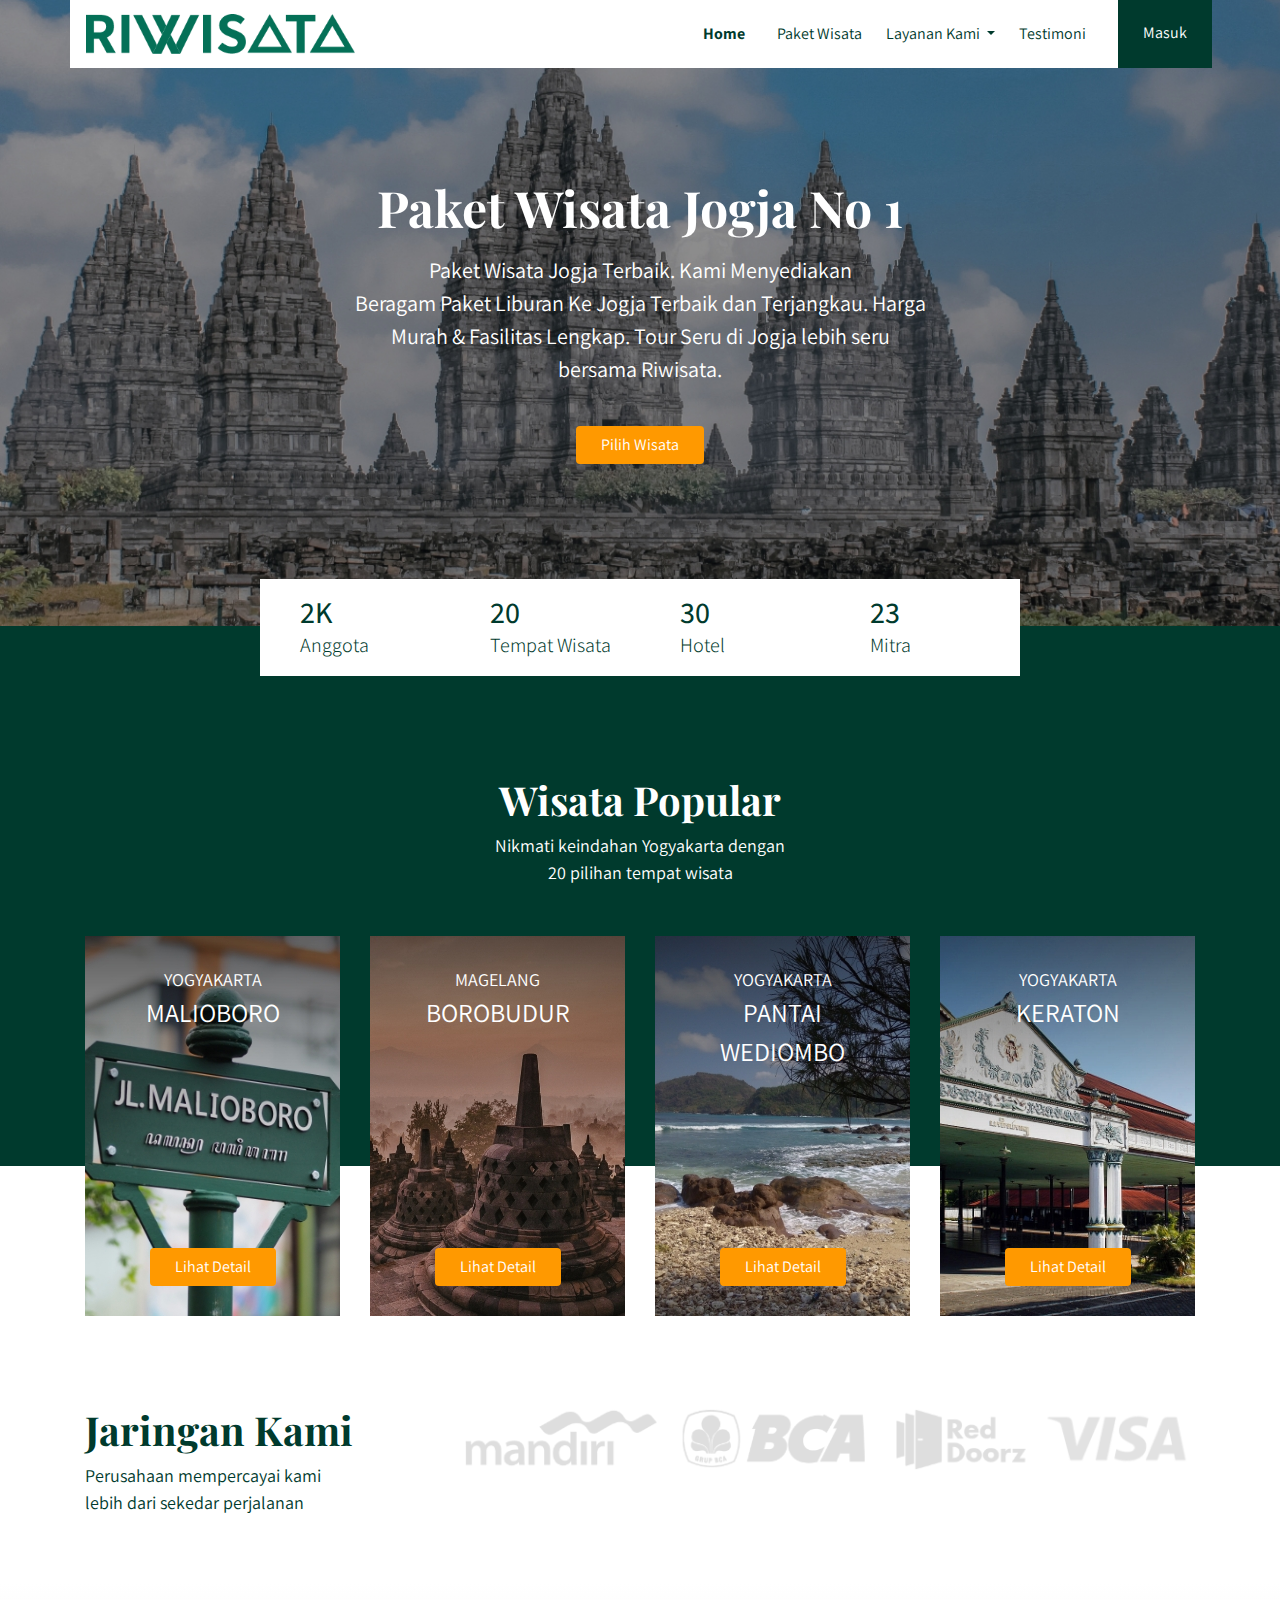
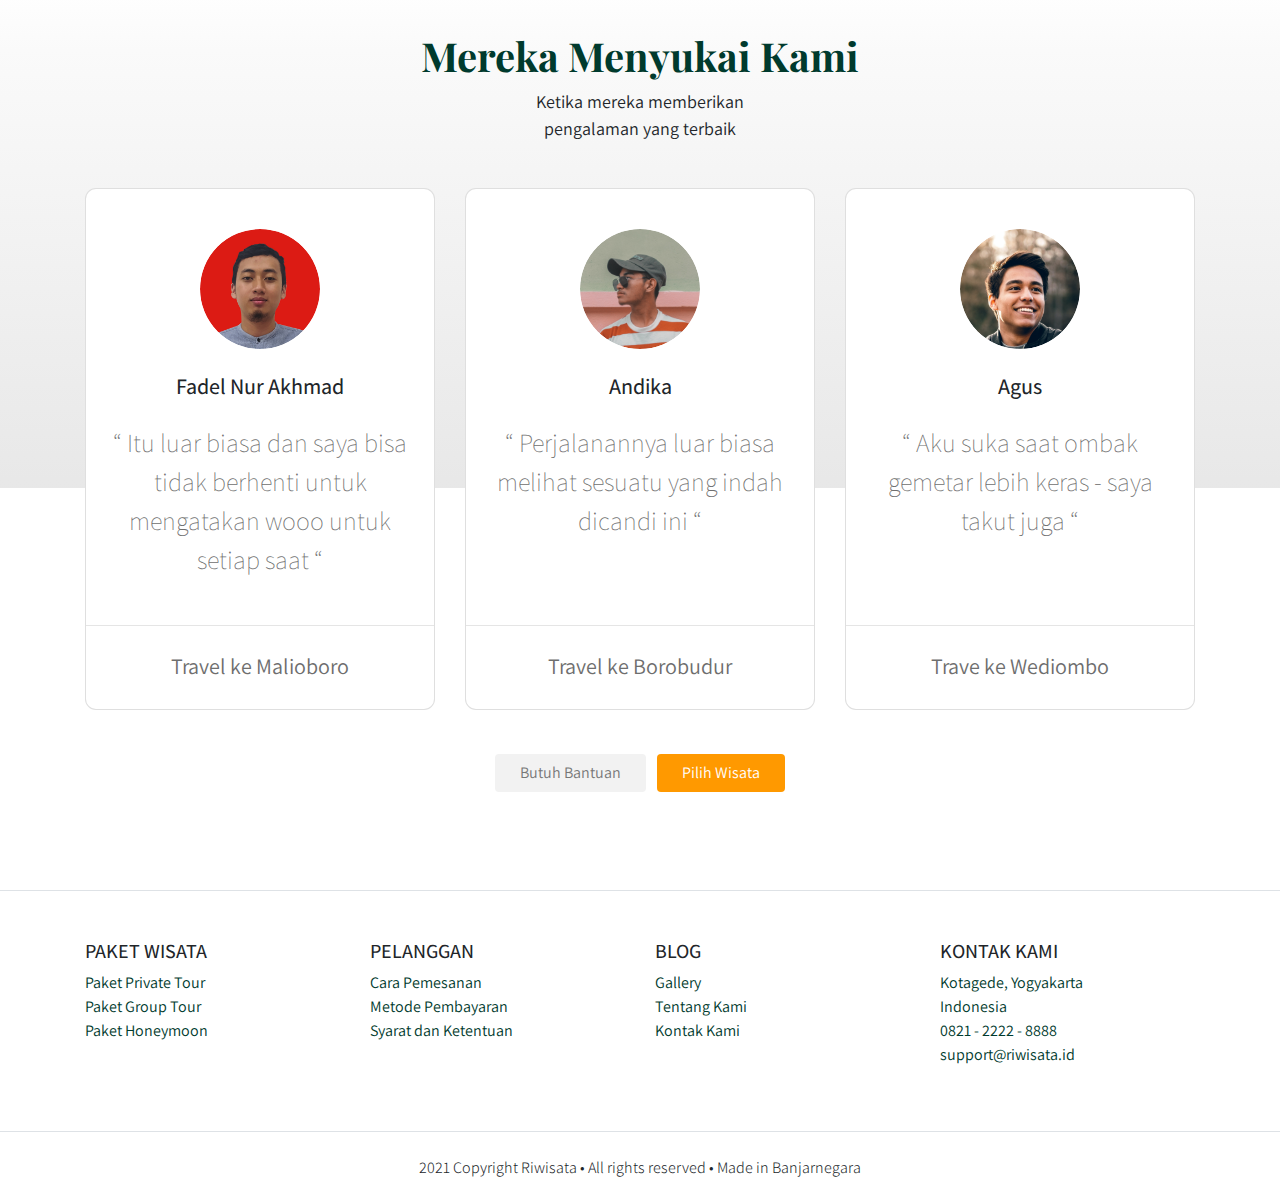
<file: index.html>
<!DOCTYPE html>
<html lang="en">
  <head>
    <meta charset="UTF-8" />
    <meta http-equiv="X-UA-Compatible" content="IE=edge" />
    <meta name="viewport" content="width=device-width, initial-scale=1.0" />
    <title>Document</title>
    <link
      rel="stylesheet"
      href="frontend/libraries/bootstrap/css/bootstrap.css"
    />
    <link rel="preconnect" href="https://fonts.googleapis.com" />
    <link rel="preconnect" href="https://fonts.gstatic.com" crossorigin />
    <link
      href="https://fonts.googleapis.com/css2?family=Assistant:wght@200;300;400;500;600;700;
    800&family=Playfair+Display:ital,wght@0,400;0,500;0,600;0,700;0,800;0,900;1,400;1,500;1,600;1,
    700;1,800;1,900&display=swap"
      rel="stylesheet"
    />
    <link rel="stylesheet" href="frontend/styles/main.css" />
  </head>
  <body>
    <!-- Navbar -->
    <div class="container">
      <nav class="row navbar navbar-expand-lg navbar-light bg-white">
        <a href="index.html" class="navbar-brand">
          <img src="frontend/images/logo.png" alt="Logo NOMADS" />
        </a>
        <button
          class="navbar-toggler navbar-toggler-right"
          type="button"
          data-toggle="collapse"
          data-target="#navb"
        >
          <!-- //buat garis humberger -->
          <span class="navbar-toggler-icon"></span>
        </button>
        <!-- collapse untuk responsive mobile -->
        <div class="collapse navbar-collapse" id="navb">
          <ul class="navbar-nav ml-auto mr-3">
            <!-- navbar-nav ml-auto agar nargin kiri auto full agar list ke kanan -->
            <li class="nav-item mx-md-2">
              <!-- mx untuk koordinat kiri kanan atau horizontal tengah-->
              <a href="#" class="nav-link active">Home</a>
            </li>
            <li class="nav-item mx-md-2">
              <a href="#popular" class="nav-link">Paket Wisata</a>
            </li>
            <li class="nav-item dropdown">
              <a
                href="#"
                class="nav-link dropdown-toggle"
                id="navbardrop"
                data-toggle="dropdown"
              >
                Layanan Kami
              </a>
              <div class="dropdown-menu">
                <a href="#" class="dropdown-item">Link</a>
                <a href="#" class="dropdown-item">Link</a>
                <a href="#" class="dropdown-item">Link</a>
              </div>
            </li>
            <li class="nav-item mx-md-2">
              <a href="#testimonialsHeading" class="nav-link">Testimoni</a>
            </li>
          </ul>

          <!-- Mobile Button -->
          <form class="form-inline d-sm-block d-md-none">
            <button class="btn btn-login my-2 my-sm-0 px-4">
              <!-- px itu padding kiri kanan atau horizontal dan my itu margin atas bawah atau vertical -->
              <!-- sm untuk layar kecil atau hp, d itu display-->
              Masuk
            </button>
          </form>
          <!-- Dekstop Button -->
          <form
            class="form-inline my-2 my-lg-0 d-none d-md-block"
            action="login.html"
          >
            <button
              class="btn btn-login btn-navbar-right my-2 my-sm-0 px-4"
              type="submit"
            >
              <!-- px itu padding kiri kanan atau horizontal dan my itu margin atas bawah atau vertical -->
              Masuk
            </button>
          </form>
        </div>
      </nav>
    </div>

    <!-- Header -->
    <header class="text-center">
      <h1>Paket Wisata Jogja No 1</h1>
      <p class="mt-3">
        Paket Wisata Jogja Terbaik. Kami Menyediakan
        <br />
        Beragam Paket Liburan Ke Jogja Terbaik dan Terjangkau. Harga
        <br />
        Murah & Fasilitas Lengkap. Tour Seru di Jogja lebih seru
        <br />
        bersama Riwisata.
      </p>
      <a href="#popular" class="btn btn-pilih-wisata px-4 mt-4">
        Pilih Wisata
      </a>
    </header>

    <!-- Konten Utama -->
    <main>
      <div class="container">
        <section class="section-stats row justify-content-center" id="stats">
          <div class="col-3 col-md-2 stats-detail">
            <!-- col-3 untuk mobile, col-md-2 untuk dekstop -->
            <h2>2K</h2>
            <p>Anggota</p>
          </div>
          <div class="col-3 col-md-2 stats-detail">
            <h2>20</h2>
            <p>Tempat Wisata</p>
          </div>
          <div class="col-3 col-md-2 stats-detail">
            <h2>30</h2>
            <p>Hotel</p>
          </div>
          <div class="col-3 col-md-2 stats-detail">
            <h2>23</h2>
            <p>Mitra</p>
          </div>
        </section>
      </div>

      <section class="section-popular" id="popular">
        <div class="container">
          <div class="row">
            <div class="col text-center section-popular-heading">
              <h2>Wisata Popular</h2>
              <p>
                Nikmati keindahan Yogyakarta dengan

                <br />
                20 pilihan tempat wisata
              </p>
            </div>
          </div>
        </div>
      </section>

      <section class="section-popular-content" id="popularContent">
        <div class="container">
          <div class="section-popular-travel row justify-content-center">
            <div class="col-sm-6 col-md-4 col-lg-3">
              <!-- colom untuk mobile, tablet dan dekstop -->
              <div
                class="card-travel text-center d-flex flex-column"
                style="background-image: url('frontend/images/popular-1.jpg')"
              >
                <div class="travel-country">YOGYAKARTA</div>
                <div class="travel-location">MALIOBORO</div>
                <div class="travel-button mt-auto">
                  <!-- mt-auto agar flex auto penuh -->
                  <a href="details.html" class="btn btn-travel-details px-4">
                    Lihat Detail
                  </a>
                </div>
              </div>
            </div>
            <div class="col-sm-6 col-md-4 col-lg-3">
              <div
                class="card-travel text-center d-flex flex-column"
                style="background-image: url('frontend/images/popular-2.jpg')"
              >
                <div class="travel-country">MAGELANG</div>
                <div class="travel-location">BOROBUDUR</div>
                <div class="travel-button mt-auto">
                  <!-- mt-auto agar flex auto penuh -->
                  <a href="details.html" class="btn btn-travel-details px-4">
                    Lihat Detail
                  </a>
                </div>
              </div>
            </div>
            <div class="col-sm-6 col-md-4 col-lg-3">
              <div
                class="card-travel text-center d-flex flex-column"
                style="background-image: url('frontend/images/popular-3.jpg')"
              >
                <div class="travel-country">YOGYAKARTA</div>
                <div class="travel-location">PANTAI WEDIOMBO</div>
                <div class="travel-button mt-auto">
                  <!-- mt-auto agar flex auto penuh -->
                  <a href="details.html" class="btn btn-travel-details px-4">
                    Lihat Detail
                  </a>
                </div>
              </div>
            </div>
            <div class="col-sm-6 col-md-4 col-lg-3">
              <div
                class="card-travel text-center d-flex flex-column"
                style="background-image: url('frontend/images/popular-4.jpg')"
              >
                <div class="travel-country">YOGYAKARTA</div>
                <div class="travel-location">KERATON</div>
                <div class="travel-button mt-auto">
                  <!-- mt-auto agar flex auto penuh -->
                  <a href="details.html" class="btn btn-travel-details px-4">
                    Lihat Detail
                  </a>
                </div>
              </div>
            </div>
          </div>
        </div>
      </section>

      <section class="section-networks" id="networks">
        <div class="container">
          <div class="row">
            <div class="col-md-4">
              <h2>Jaringan Kami</h2>
              <p>
                Perusahaan mempercayai kami
                <br />
                lebih dari sekedar perjalanan
              </p>
            </div>
            <div class="col-md-8 text-center">
              <img
                src="frontend/images/partner.png"
                alt="Logo Partner"
                class="img-partner"
              />
            </div>
          </div>
        </div>
      </section>

      <section class="section-testimonials-heading" id="testimonialsHeading">
        <div class="container">
          <div class="row">
            <div class="col text-center">
              <h2>Mereka Menyukai Kami</h2>
              <p>
                Ketika mereka memberikan
                <br />
                pengalaman yang terbaik
              </p>
            </div>
          </div>
        </div>
      </section>

      <section class="section-testimonials-content" id="testimonialContent">
        <div class="container">
          <div class="section-popular-travel row justify-content-center">
            <div class="col-sm-6 col-md-6 col-lg-4">
              <div class="card card-testimonial text-center">
                <div class="testimonial-content">
                  <img
                    src="frontend/images/avatar-1.png"
                    alt="User"
                    class="mb-4 rounded-circle"
                  />
                  <!-- rounded-circle untuk membuat gambar jadi lingkaran -->
                  <h3 class="mb-4">Fadel Nur Akhmad</h3>
                  <p class="testimonials">
                    “ Itu luar biasa dan saya bisa tidak berhenti untuk
                    mengatakan wooo untuk setiap saat “
                  </p>
                </div>
                <hr />
                <p class="trip-to mt-2">Travel ke Malioboro</p>
              </div>
            </div>
            <div class="col-sm-6 col-md-6 col-lg-4">
              <div class="card card-testimonial text-center">
                <div class="testimonial-content">
                  <img
                    src="frontend/images/avatar-2.png"
                    alt="User"
                    class="mb-4 rounded-circle"
                  />
                  <!-- rounded-circle untuk membuat gambar jadi lingkaran -->
                  <h3 class="mb-4">Andika</h3>
                  <p class="testimonials">
                    “ Perjalanannya luar biasa melihat sesuatu yang indah
                    dicandi ini “
                  </p>
                </div>
                <hr />
                <p class="trip-to mt-2">Travel ke Borobudur</p>
              </div>
            </div>
            <div class="col-sm-6 col-md-6 col-lg-4">
              <div class="card card-testimonial text-center">
                <div class="testimonial-content">
                  <img
                    src="frontend/images/avatar-3.png"
                    alt="User"
                    class="mb-4 rounded-circle"
                  />
                  <!-- rounded-circle untuk membuat gambar jadi lingkaran -->
                  <h3 class="mb-4">Agus</h3>
                  <p class="testimonials">
                    “ Aku suka saat ombak gemetar lebih keras - saya takut juga
                    “
                  </p>
                </div>
                <hr />
                <p class="trip-to mt-2">Trave ke Wediombo</p>
              </div>
            </div>
          </div>
        </div>

        <div class="row">
          <div class="col-12 text-center">
            <a href="#" class="btn btn-butuh-bantuan px-4 mt-4 mx-1">
              Butuh Bantuan
            </a>
            <a href="#popular" class="btn btn-pilih-wisata px-4 mt-4 mx-1">
              Pilih Wisata
            </a>
          </div>
        </div>
      </section>
    </main>

    <footer class="section-footer mt-5 mb-4 border-top">
      <div class="container pt-5 pb-5">
        <div class="row justify-content-center">
          <div class="col-12">
            <div class="row">
              <!-- col-12 col-lg-3 -> 12/3 = 4, nanti footer hanya isi 4 -->
              <div class="col-12 col-lg-3">
                <!-- colom di dekstop yg dibagi 4 -->
                <h5>PAKET WISATA</h5>
                <ul class="list-unstyled">
                  <!-- list-unstyled agar tidak ada bulet -->
                  <li><a href="#">Paket Private Tour</a></li>
                  <li><a href="#">Paket Group Tour</a></li>
                  <li><a href="#">Paket Honeymoon</a></li>
                </ul>
              </div>
              <div class="col-12 col-lg-3">
                <!-- colom di dekstop yg dibagi 4 -->
                <h5>PELANGGAN</h5>
                <ul class="list-unstyled">
                  <!-- list-unstyled agar tidak ada bulet -->
                  <li><a href="#">Cara Pemesanan</a></li>
                  <li><a href="#">Metode Pembayaran</a></li>
                  <li><a href="#">Syarat dan Ketentuan</a></li>
                </ul>
              </div>
              <div class="col-12 col-lg-3">
                <!-- colom di dekstop yg dibagi 4 -->
                <h5>BLOG</h5>
                <ul class="list-unstyled">
                  <!-- list-unstyled agar tidak ada bulet -->
                  <li><a href="#">Gallery</a></li>
                  <li><a href="#">Tentang Kami</a></li>
                  <li><a href="#">Kontak Kami</a></li>
                </ul>
              </div>
              <div class="col-12 col-lg-3">
                <!-- colom di dekstop yg dibagi 4 -->
                <h5>KONTAK KAMI</h5>
                <ul class="list-unstyled">
                  <!-- list-unstyled agar tidak ada bulet -->
                  <li><a href="#">Kotagede, Yogyakarta</a></li>
                  <li><a href="#">Indonesia</a></li>
                  <li><a href="#">0821 - 2222 - 8888</a></li>
                  <li><a href="#">support@riwisata.id</a></li>
                </ul>
              </div>
            </div>
          </div>
        </div>
      </div>
      <div class="container-fluid">
        <!-- container-fluid untuk jarak kanan kiri full -->
        <div
          class="row border-top justify-content-center align-items-center pt-4"
        >
          <div class="col-auto text-gray-500 font-weight-light">
            2021 Copyright Riwisata • All rights reserved • Made in Banjarnegara
          </div>
        </div>
      </div>
    </footer>

    <script src="frontend/libraries/jquery/jquery-3.6.0.min.js"></script>
    <script src="frontend/libraries/bootstrap/js/bootstrap.js"></script>
    <script src="frontend/libraries/retina/retina.min.js"></script>
  </body>
</html>
</file>
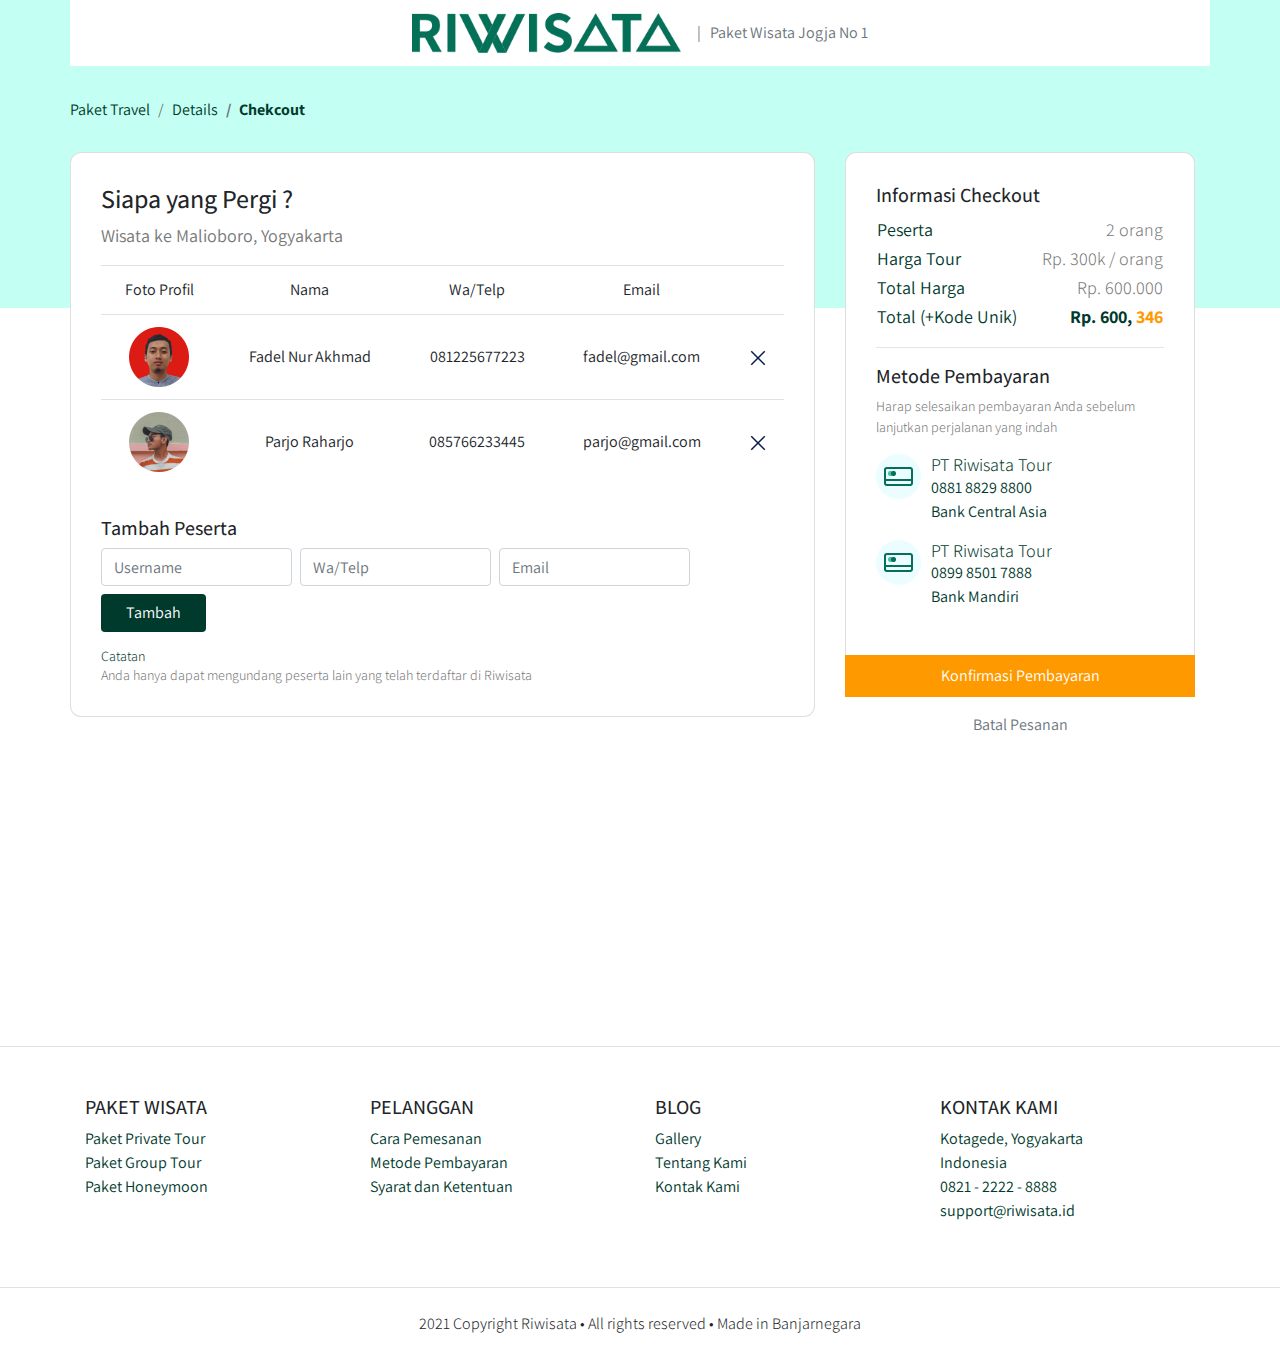
<file: checkout.html>
<!DOCTYPE html>
<html lang="en">
  <head>
    <meta charset="UTF-8" />
    <meta http-equiv="X-UA-Compatible" content="IE=edge" />
    <meta name="viewport" content="width=device-width, initial-scale=1.0" />
    <title>Document</title>
    <link
      rel="stylesheet"
      href="frontend/libraries/bootstrap/css/bootstrap.css"
    />
    <link rel="stylesheet" href="frontend/libraries/xzoom/xzoom.css" />
    <link rel="stylesheet" href="frontend/libraries/gijgo/css/gijgo.min.css" />
    <link rel="preconnect" href="https://fonts.googleapis.com" />
    <link rel="preconnect" href="https://fonts.gstatic.com" crossorigin />
    <link
      href="https://fonts.googleapis.com/css2?family=Assistant:wght@200;300;400;500;600;700;
    800&family=Playfair+Display:ital,wght@0,400;0,500;0,600;0,700;0,800;0,900;1,400;1,500;1,600;1,
    700;1,800;1,900&display=swap"
      rel="stylesheet"
    />
    <link rel="stylesheet" href="frontend/styles/main.css" />
  </head>
  <body>
    <!-- Navbar -->
    <div class="container">
      <nav class="row navbar navbar-expand-lg navbar-light bg-white">
        <div class="navbar-nav ml-auto mr-auto mr-sm-auto mr-lg-0 mr-md-auto">
          <!-- ml-auto dan mr-auto, nanti di navbar akan kosong kanan kirinya -->
          <a class="navbar-brand" href="index.html">
            <img src="frontend/images/logo.png" alt="" />
          </a>
        </div>
        <ul class="navbar-nav mr-auto d-none d-lg-block">
          <!-- d-none di mobile hanya logo, hanya muncul didekstop-->
          <li>
            <span class="text-muted">
              <!-- text-muted dr bstrap untuk warna abu -->
              | &nbsp; Paket Wisata Jogja No 1
            </span>
          </li>
        </ul>
      </nav>
    </div>

    <main>
      <section class="section-details-header"></section>
      <section class="section-details-content">
        <div class="container">
          <div class="row">
            <div class="col p-0">
              <!-- p-o agar colom tidak ada pading -->
              <nav>
                <ol class="breadcrumb">
                  <!-- breadcrum untuk slide dari btrap -->
                  <li class="breadcrumb-item">Paket Travel</li>
                  <li class="breadcrumb-item">Details</li>
                  <li class="breadcrumb-item active">Chekcout</li>
                </ol>
              </nav>
            </div>
          </div>
          <div class="row">
            <div class="col-lg-8 pl-lg-0">
              <div class="card card-details">
                <h1>Siapa yang Pergi ?</h1>
                <p>Wisata ke Malioboro, Yogyakarta</p>
                <div class="attendee">
                  <table class="table table-responsive-sm text-center">
                    <!-- tabel responsive di mobile -->
                    <thead>
                      <tr>
                        <td>Foto Profil</td>
                        <td>Nama</td>
                        <td>Wa/Telp</td>
                        <td>Email</td>
                        <td></td>
                      </tr>
                    </thead>
                    <tbody>
                      <tr>
                        <td>
                          <img
                            src="frontend/images/avatar-1.png"
                            alt="Foto User"
                            height="60"
                          />
                        </td>
                        <td class="align-middle">Fadel Nur Akhmad</td>
                        <!-- align-middle untuk text ditengah atas bawah -->
                        <td class="align-middle">081225677223</td>
                        <td class="align-middle">fadel@gmail.com</td>
                        <td class="align-middle">
                          <a href="#">
                            <img src="frontend/images/ic_remove.png" alt="" />
                          </a>
                        </td>
                      </tr>
                      <tr>
                        <td>
                          <img
                            src="frontend/images/avatar-2.png"
                            alt="Foto User"
                            height="60"
                          />
                        </td>
                        <td class="align-middle">Parjo Raharjo</td>
                        <!-- align-middle untuk text ditengah atas bawah -->
                        <td class="align-middle">085766233445</td>
                        <td class="align-middle">parjo@gmail.com</td>
                        <td class="align-middle">
                          <a href="#">
                            <img src="frontend/images/ic_remove.png" alt="" />
                          </a>
                        </td>
                      </tr>
                    </tbody>
                  </table>
                </div>

                <div class="member mt-3">
                  <h2>Tambah Peserta</h2>
                  <form class="form-inline">
                    <!-- form-inline dan form-control dari bstrap -->
                    <label class="sr-only" for="inputUsername">Nama</label>
                    <!-- sr-only itu screen reader dr bstrap "Nama" tidak muncul di layar-->
                    <input
                      type="text"
                      name="inputUsername"
                      class="form-control mb-2 mr-sm-2"
                      id="inputUsername"
                      placeholder="Username"
                    />
                    <label class="sr-only" for="inputTelp">Wa/Telp</label>
                    <!-- sr-only itu screen reader dr bstrap "Wa/Telp" tidak muncul di layar-->
                    <input
                      type="text"
                      name="inputTelp"
                      class="form-control mb-2 mr-sm-2"
                      id="inputTelp"
                      placeholder="Wa/Telp"
                    />
                    <label class="sr-only" for="inputEmail">Email</label>
                    <input
                      type="email"
                      name="inputEmail"
                      class="form-control mb-2 mr-sm-2"
                      id="inputEmail"
                      placeholder="Email"
                    />
                    <button type="submit" class="btn btn-add-now mb-2 px-4">
                      Tambah
                    </button>
                  </form>
                  <h3 class="mt-2 mb-0">Catatan</h3>
                  <p class="disclaimer mb-0">
                    Anda hanya dapat mengundang peserta lain yang telah
                    terdaftar di Riwisata
                  </p>
                </div>
              </div>
            </div>

            <div class="col-lg-4">
              <div class="card card-details card-right">
                <h2>Informasi Checkout</h2>
                <table class="trip-informations">
                  <tr>
                    <th width="50%">Peserta</th>
                    <td width="50%" class="text-right">2 orang</td>
                    <!-- text-right agar tabel di kanan -->
                  </tr>
                  <tr>
                    <th width="50%">Harga Tour</th>
                    <td width="50%" class="text-right">Rp. 300k / orang</td>
                  </tr>
                  <tr>
                    <th width="50%">Total Harga</th>
                    <td width="50%" class="text-right">Rp. 600.000</td>
                  </tr>
                  <tr>
                    <th width="50%">Total (+Kode Unik)</th>
                    <td width="50%" class="text-right text-total">
                      <span class="text-green">Rp. 600,</span>
                      <span class="text-orange">346</span>
                    </td>
                  </tr>
                </table>

                <hr />
                <h2>Metode Pembayaran</h2>
                <p class="payment-instructions">
                  Harap selesaikan pembayaran Anda sebelum lanjutkan perjalanan
                  yang indah
                </p>
                <div class="bank">
                  <div class="bank-item pb-3">
                    <img
                      src="frontend/images/ic_bank.png"
                      alt=""
                      class="bank-image"
                    />
                    <div class="description">
                      <h3>PT Riwisata Tour</h3>
                      <p>
                        0881 8829 8800
                        <br />
                        Bank Central Asia
                      </p>
                    </div>
                    <div class="clearfix"></div>
                    <!-- clearfix agar tidak numpuk float disebelah kanan -->
                  </div>
                  <div class="bank-item pb-3">
                    <img
                      src="frontend/images/ic_bank.png"
                      alt=""
                      class="bank-image"
                    />
                    <div class="description">
                      <h3>PT Riwisata Tour</h3>
                      <p>
                        0899 8501 7888
                        <br />
                        Bank Mandiri
                      </p>
                    </div>
                    <div class="clearfix"></div>
                    <!-- clearfix agar tidak numpuk float disebelah kanan -->
                  </div>
                </div>
              </div>
              <div class="join-container">
                <a
                  href="success.html"
                  class="btn btn-block btn-join-now mt-3 py-2"
                >
                  Konfirmasi Pembayaran
                </a>
              </div>
              <div class="text-center mt-3">
                <a href="details.html" class="text-muted">Batal Pesanan</a>
              </div>
            </div>
          </div>
        </div>
      </section>
    </main>

    <footer class="section-footer mt-5 mb-4 border-top">
      <div class="container pt-5 pb-5">
        <div class="row justify-content-center">
          <div class="col-12">
            <div class="row">
              <div class="col-12 col-lg-3">
                <!-- colom di dekstop yg dibagi 4 -->
                <h5>PAKET WISATA</h5>
                <ul class="list-unstyled">
                  <!-- list-unstyled agar tidak ada bulet -->
                  <li><a href="#">Paket Private Tour</a></li>
                  <li><a href="#">Paket Group Tour</a></li>
                  <li><a href="#">Paket Honeymoon</a></li>
                </ul>
              </div>
              <div class="col-12 col-lg-3">
                <!-- colom di dekstop yg dibagi 4 -->
                <h5>PELANGGAN</h5>
                <ul class="list-unstyled">
                  <!-- list-unstyled agar tidak ada bulet -->
                  <li><a href="#">Cara Pemesanan</a></li>
                  <li><a href="#">Metode Pembayaran</a></li>
                  <li><a href="#">Syarat dan Ketentuan</a></li>
                </ul>
              </div>
              <div class="col-12 col-lg-3">
                <!-- colom di dekstop yg dibagi 4 -->
                <h5>BLOG</h5>
                <ul class="list-unstyled">
                  <!-- list-unstyled agar tidak ada bulet -->
                  <li><a href="#">Gallery</a></li>
                  <li><a href="#">Tentang Kami</a></li>
                  <li><a href="#">Kontak Kami</a></li>
                </ul>
              </div>
              <div class="col-12 col-lg-3">
                <!-- colom di dekstop yg dibagi 4 -->
                <h5>KONTAK KAMI</h5>
                <ul class="list-unstyled">
                  <!-- list-unstyled agar tidak ada bulet -->
                  <li><a href="#">Kotagede, Yogyakarta</a></li>
                  <li><a href="#">Indonesia</a></li>
                  <li><a href="#">0821 - 2222 - 8888</a></li>
                  <li><a href="#">support@riwisata.id</a></li>
                </ul>
              </div>
            </div>
          </div>
        </div>
      </div>
      <div class="container-fluid">
        <!-- container-fluid untuk jarak kanan kiri full -->
        <div
          class="row border-top justify-content-center align-items-center pt-4"
        >
          <div class="col-auto text-gray-500 font-weight-light">
            2021 Copyright Riwisata • All rights reserved • Made in Banjarnegara
          </div>
        </div>
      </div>
    </footer>

    <script src="frontend/libraries/jquery/jquery-3.6.0.min.js"></script>
    <script src="frontend/libraries/bootstrap/js/bootstrap.js"></script>
    <script src="frontend/libraries/retina/retina.min.js"></script>
    <script src="frontend/libraries/xzoom/xzoom.min.js"></script>
    <script src="frontend/libraries/gijgo/js/gijgo.min.js"></script>
    <script>
      $(document).ready(function () {
        $(".xzoom, .xzoom-gallery").xzoom({
          zoomWidth: 500,
          title: false,
          tint: "#333",
          Xoffset: 15,
        });

        $(".datepicker").datepicker({
          uiLibrary: "bootstrap4",
          icons: {
            rightIcon: '<img src="frontend/images/ic_doe.png" alt="" />',
          },
        });
      });
    </script>
  </body>
</html>
</file>
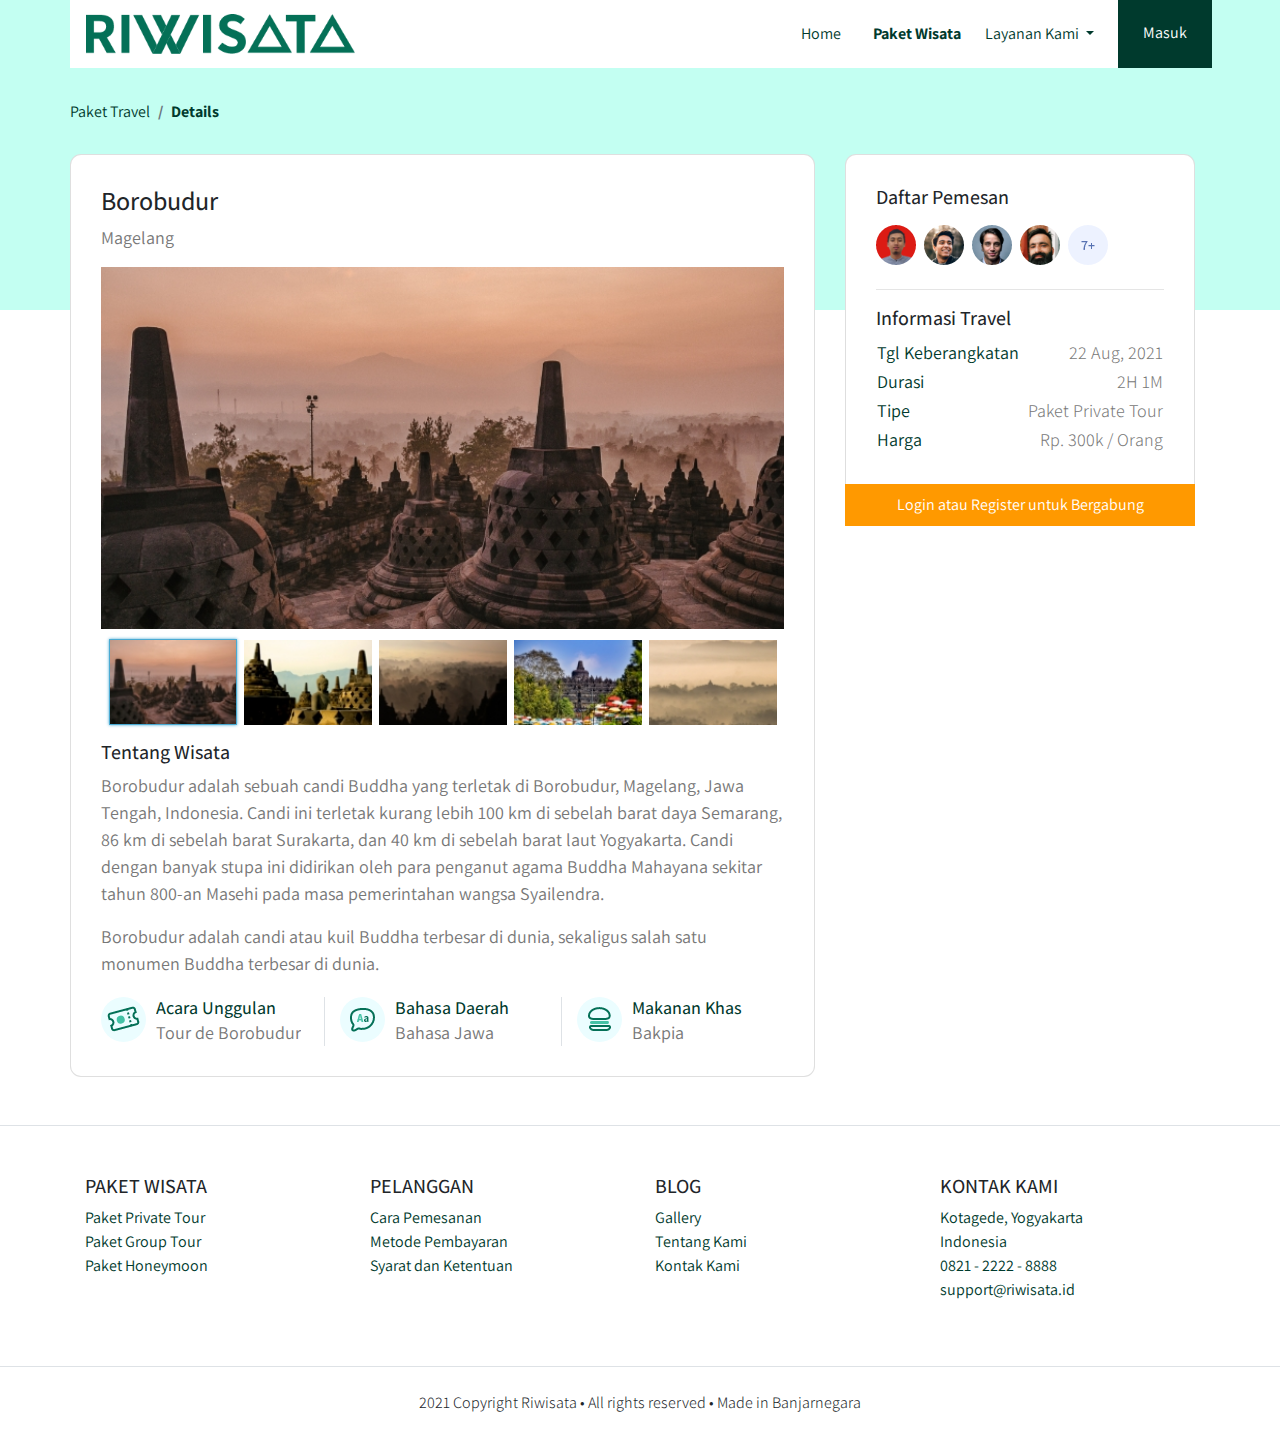
<file: details.html>
<!DOCTYPE html>
<html lang="en">
  <head>
    <meta charset="UTF-8" />
    <meta http-equiv="X-UA-Compatible" content="IE=edge" />
    <meta name="viewport" content="width=device-width, initial-scale=1.0" />
    <title>Document</title>
    <link
      rel="stylesheet"
      href="frontend/libraries/bootstrap/css/bootstrap.css"
    />
    <link rel="stylesheet" href="frontend/libraries/xzoom/xzoom.css" />
    <link rel="preconnect" href="https://fonts.googleapis.com" />
    <link rel="preconnect" href="https://fonts.gstatic.com" crossorigin />
    <link
      href="https://fonts.googleapis.com/css2?family=Assistant:wght@200;300;400;500;600;700;
    800&family=Playfair+Display:ital,wght@0,400;0,500;0,600;0,700;0,800;0,900;1,400;1,500;1,600;1,
    700;1,800;1,900&display=swap"
      rel="stylesheet"
    />
    <link rel="stylesheet" href="frontend/styles/main.css" />
  </head>
  <body>
    <!-- Navbar -->
    <div class="container">
      <nav class="row navbar navbar-expand-lg navbar-light bg-white">
        <a href="index.html" class="navbar-brand">
          <img src="frontend/images/logo.png" alt="Logo NOMADS" />
        </a>
        <button
          class="navbar-toggler navbar-toggler-right"
          type="button"
          data-toggle="collapse"
          data-target="#navb"
        >
          <!-- //buat garis humberger -->
          <span class="navbar-toggler-icon"></span>
        </button>
        <!-- collapse untuk responsive mobile -->
        <div class="collapse navbar-collapse" id="navb">
          <ul class="navbar-nav ml-auto mr-3">
            <!-- navbar-nav agar list ke kanan -->
            <li class="nav-item mx-md-2">
              <!-- mx untuk koordinat kiri kanan atau horizontal tengah-->
              <a href="index.html" class="nav-link">Home</a>
            </li>
            <li class="nav-item mx-md-2">
              <a href="#" class="nav-link active">Paket Wisata</a>
            </li>
            <li class="nav-item dropdown">
              <a
                href="#"
                class="nav-link dropdown-toggle"
                id="navbardrop"
                data-toggle="dropdown"
              >
                Layanan Kami
              </a>
              <div class="dropdown-menu">
                <a href="#" class="dropdown-item">Link</a>
                <a href="#" class="dropdown-item">Link</a>
                <a href="#" class="dropdown-item">Link</a>
              </div>
            </li>
          </ul>

          <!-- Mobile Button -->
          <form class="form-inline d-sm-block d-md-none">
            <button class="btn btn-login my-2 my-sm-0 px-4">
              <!-- px itu padding kiri kanan atau horizontal dan my itu margin atas bawah atau vertical -->
              <!-- sm untuk layar kecil atau hp, d itu display-->
              Masuk
            </button>
          </form>
          <!-- Dekstop Button -->
          <form
            class="form-inline my-2 my-lg-0 d-none d-md-block"
            action="login.html"
          >
            <button
              class="btn btn-login btn-navbar-right my-2 my-sm-0 px-4"
              type="submit"
            >
              <!-- px itu padding kiri kanan atau horizontal dan my itu margin atas bawah atau vertical -->
              Masuk
            </button>
          </form>
        </div>
      </nav>
    </div>

    <main>
      <section class="section-details-header"></section>
      <section class="section-details-content">
        <div class="container">
          <div class="row">
            <div class="col p-0">
              <!-- p-o agar colom tidak ada pading -->
              <nav>
                <ol class="breadcrumb">
                  <!-- breadcrum untuk slide dari btrap -->
                  <li class="breadcrumb-item">Paket Travel</li>
                  <li class="breadcrumb-item active">Details</li>
                </ol>
              </nav>
            </div>
          </div>
          <div class="row">
            <div class="col-lg-8 pl-lg-0">
              <div class="card card-details">
                <h1>Borobudur</h1>
                <p>Magelang</p>
                <div class="gallery">
                  <div class="xzoom-container">
                    <img
                      src="frontend/images/details-1.jpg"
                      class="xzoom"
                      id="xzoom-default"
                      xoriginal="frontend/images/details-1.jpg"
                    />
                    <!-- xoriginal itu dari xzoom untuk tanda gambar asli -->
                  </div>
                  <div class="xzoom-thumbs">
                    <a href="frontend/images/details-1.jpg">
                      <img
                        src="frontend/images/details-1s.jpg"
                        class="xzoom-galery xactive"
                        width="128"
                        xpreview="frontend/images/details-1.jpg"
                      />
                    </a>
                    <a href="frontend/images/details-2.jpg">
                      <img
                        src="frontend/images/details-2s.jpg"
                        class="xzoom-galery"
                        width="128"
                      />
                    </a>
                    <a href="frontend/images/details-3.jpg">
                      <img
                        src="frontend/images/details-3s.jpg"
                        class="xzoom-galery"
                        width="128"
                      />
                    </a>
                    <a href="frontend/images/details-4.jpg">
                      <img
                        src="frontend/images/details-4s.jpg"
                        class="xzoom-galery"
                        width="128"
                      />
                    </a>
                    <a href="frontend/images/details-5.jpg">
                      <img
                        src="frontend/images/details-5s.jpg"
                        class="xzoom-galery"
                        width="128"
                      />
                    </a>
                  </div>
                </div>
                <div>
                  <h2>Tentang Wisata</h2>
                  <p>
                    Borobudur adalah sebuah candi Buddha yang terletak di
                    Borobudur, Magelang, Jawa Tengah, Indonesia. Candi ini
                    terletak kurang lebih 100 km di sebelah barat daya Semarang,
                    86 km di sebelah barat Surakarta, dan 40 km di sebelah barat
                    laut Yogyakarta. Candi dengan banyak stupa ini didirikan
                    oleh para penganut agama Buddha Mahayana sekitar tahun
                    800-an Masehi pada masa pemerintahan wangsa Syailendra.
                  </p>
                  <p>
                    Borobudur adalah candi atau kuil Buddha terbesar di dunia,
                    sekaligus salah satu monumen Buddha terbesar di dunia.
                  </p>
                  <div class="features row">
                    <div class="col-md-4">
                      <img
                        src="frontend/images/ic_event.png"
                        alt=""
                        class="features-image"
                      />
                      <div class="description">
                        <h3>Acara Unggulan</h3>
                        <p>Tour de Borobudur</p>
                      </div>
                    </div>
                    <div class="col-md-4 border-left">
                      <img
                        src="frontend/images/ic_bahasa.png"
                        alt=""
                        class="features-image"
                      />
                      <div class="description">
                        <h3>Bahasa Daerah</h3>
                        <p>Bahasa Jawa</p>
                      </div>
                    </div>
                    <div class="col-md-4 border-left">
                      <!-- border-left garis dari btrap -->
                      <img
                        src="frontend/images/ic_foods.png"
                        alt=""
                        class="features-image"
                      />
                      <div class="description">
                        <h3>Makanan Khas</h3>
                        <p>Bakpia</p>
                      </div>
                    </div>
                  </div>
                </div>
              </div>
            </div>

            <div class="col-lg-4">
              <div class="card card-details card-right">
                <h2>Daftar Pemesan</h2>
                <div class="member my-2">
                  <img
                    src="frontend/images/members.png"
                    class="member-image mr-1"
                  />
                </div>
                <hr />
                <h2>Informasi Travel</h2>
                <table class="trip-informations">
                  <tr>
                    <th width="50%">Tgl Keberangkatan</th>
                    <td width="50%" class="text-right">
                      <!-- text-right agar tabel di kanan -->
                      22 Aug, 2021
                    </td>
                  </tr>
                  <tr>
                    <th width="50%">Durasi</th>
                    <td width="50%" class="text-right">
                      <!-- text-right agar tabel di kanan -->
                      2H 1M
                    </td>
                  </tr>
                  <tr>
                    <th width="50%">Tipe</th>
                    <td width="50%" class="text-right">
                      <!-- text-right agar tabel di kanan -->
                      Paket Private Tour
                    </td>
                  </tr>
                  <tr>
                    <th width="50%">Harga</th>
                    <td width="50%" class="text-right">
                      <!-- text-right agar tabel di kanan -->
                      Rp. 300k / Orang
                    </td>
                  </tr>
                </table>
              </div>
              <div class="join-container">
                <a
                  href="checkout.html"
                  class="btn btn-block btn-join-now mt-3 py-2"
                >
                  Login atau Register untuk Bergabung
                </a>
              </div>
            </div>
          </div>
        </div>
      </section>
    </main>

    <footer class="section-footer mt-5 mb-4 border-top">
      <div class="container pt-5 pb-5">
        <div class="row justify-content-center">
          <div class="col-12">
            <div class="row">
              <div class="col-12 col-lg-3">
                <!-- colom di dekstop yg dibagi 4 -->
                <h5>PAKET WISATA</h5>
                <ul class="list-unstyled">
                  <!-- list-unstyled agar tidak ada bulet -->
                  <li><a href="#">Paket Private Tour</a></li>
                  <li><a href="#">Paket Group Tour</a></li>
                  <li><a href="#">Paket Honeymoon</a></li>
                </ul>
              </div>
              <div class="col-12 col-lg-3">
                <!-- colom di dekstop yg dibagi 4 -->
                <h5>PELANGGAN</h5>
                <ul class="list-unstyled">
                  <!-- list-unstyled agar tidak ada bulet -->
                  <li><a href="#">Cara Pemesanan</a></li>
                  <li><a href="#">Metode Pembayaran</a></li>
                  <li><a href="#">Syarat dan Ketentuan</a></li>
                </ul>
              </div>
              <div class="col-12 col-lg-3">
                <!-- colom di dekstop yg dibagi 4 -->
                <h5>BLOG</h5>
                <ul class="list-unstyled">
                  <!-- list-unstyled agar tidak ada bulet -->
                  <li><a href="#">Gallery</a></li>
                  <li><a href="#">Tentang Kami</a></li>
                  <li><a href="#">Kontak Kami</a></li>
                </ul>
              </div>
              <div class="col-12 col-lg-3">
                <!-- colom di dekstop yg dibagi 4 -->
                <h5>KONTAK KAMI</h5>
                <ul class="list-unstyled">
                  <!-- list-unstyled agar tidak ada bulet -->
                  <li><a href="#">Kotagede, Yogyakarta</a></li>
                  <li><a href="#">Indonesia</a></li>
                  <li><a href="#">0821 - 2222 - 8888</a></li>
                  <li><a href="#">support@riwisata.id</a></li>
                </ul>
              </div>
            </div>
          </div>
        </div>
      </div>
      <div class="container-fluid">
        <!-- container-fluid untuk jarak kanan kiri full -->
        <div
          class="row border-top justify-content-center align-items-center pt-4"
        >
          <div class="col-auto text-gray-500 font-weight-light">
            2021 Copyright Riwisata • All rights reserved • Made in Banjarnegara
          </div>
        </div>
      </div>
    </footer>

    <script src="frontend/libraries/jquery/jquery-3.6.0.min.js"></script>
    <script src="frontend/libraries/bootstrap/js/bootstrap.js"></script>
    <script src="frontend/libraries/retina/retina.min.js"></script>
    <script src="frontend/libraries/xzoom/xzoom.min.js"></script>
    <script>
      $(function () {
        $(".xzoom, .xzoom-gallery").xzoom({
          zoomWidth: 500,
          title: false,
          tint: "#333",
          Xoffset: 15,
        });
      });
    </script>
  </body>
</html>
</file>
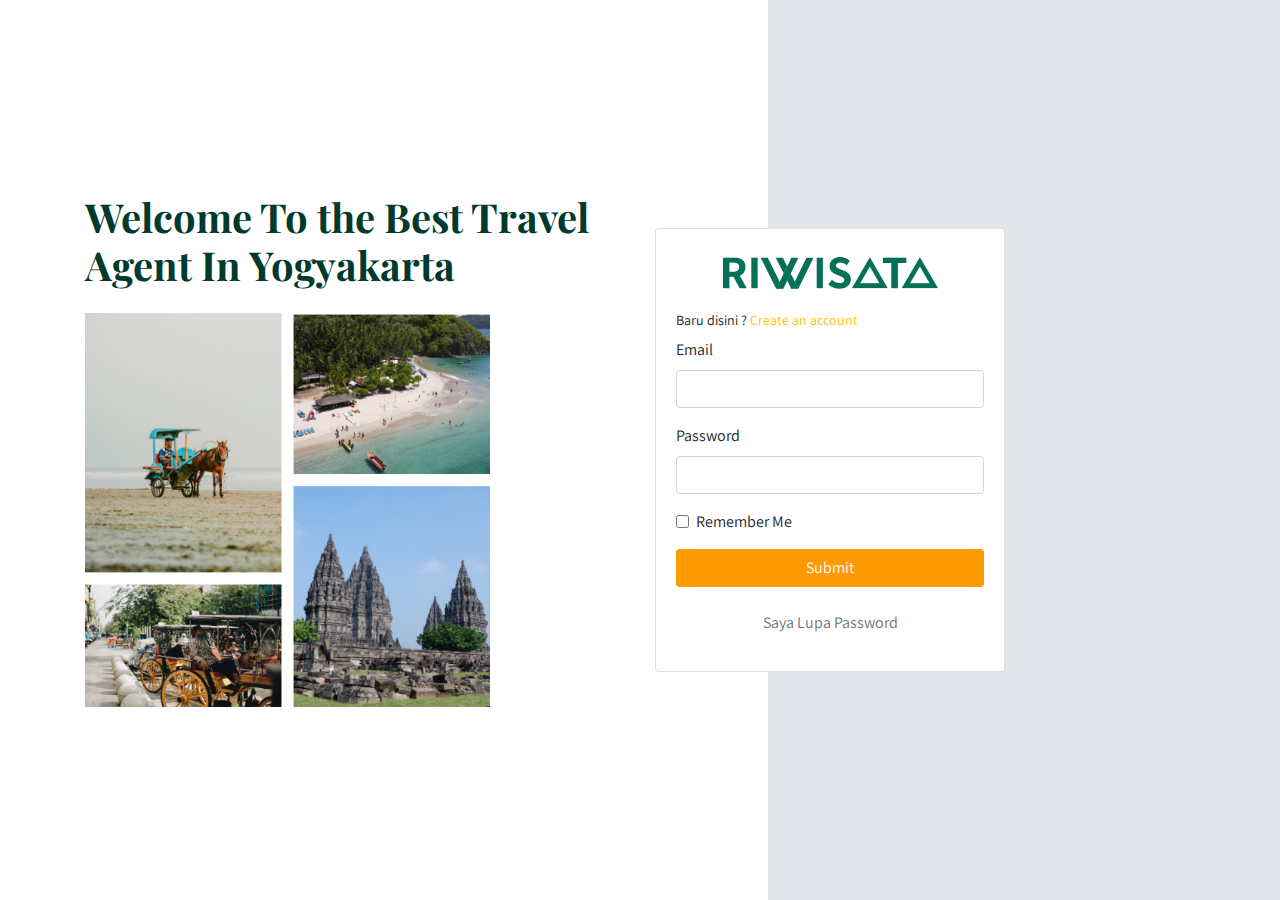
<file: login.html>
<!DOCTYPE html>
<html lang="en">
  <head>
    <meta charset="UTF-8" />
    <meta http-equiv="X-UA-Compatible" content="IE=edge" />
    <meta name="viewport" content="width=device-width, initial-scale=1.0" />
    <title>Document</title>
    <link
      rel="stylesheet"
      href="frontend/libraries/bootstrap/css/bootstrap.css"
    />
    <link rel="stylesheet" href="frontend/libraries/xzoom/xzoom.css" />
    <link rel="stylesheet" href="frontend/libraries/gijgo/css/gijgo.min.css" />
    <link rel="preconnect" href="https://fonts.googleapis.com" />
    <link rel="preconnect" href="https://fonts.gstatic.com" crossorigin />
    <link
      href="https://fonts.googleapis.com/css2?family=Assistant:wght@200;300;400;500;600;700;
    800&family=Playfair+Display:ital,wght@0,400;0,500;0,600;0,700;0,800;0,900;1,400;1,500;1,600;1,
    700;1,800;1,900&display=swap"
      rel="stylesheet"
    />
    <link rel="stylesheet" href="frontend/styles/main.css" />
  </head>
  <body>
    <main class="login-controller">
      <div class="container">
        <div class="row page-login d-flex align-items-center">
          <div class="section-left col-12 col-md-6">
            <h1 class="mb-4">
              Welcome To the Best Travel <br />
              Agent In Yogyakarta
            </h1>
            <img
              src="/frontend/images/login-image.png"
              class="w-75 d-sm d-flex"
            />
            <!-- w-75 = weidth 75%  d-sm d-flex= dilayar kecil gambar tidak muncul
                    dilayar besar muncul dg flex-->
          </div>
          <div class="section-right col-12 col-md-4">
            <div class="card">
              <div class="card-body">
                <div class="text-center">
                  <img src="/frontend/images/logo.png" class="p-2 w-75" />
                </div>
                <h3>
                  Baru disini ?
                  <a href="register.html" class="text-warning"
                    >Create an account</a
                  >
                </h3>
                <form>
                  <div class="form-group">
                    <label for="exampleInputEmail1">Email</label>
                    <input
                      type="email"
                      class="form-control"
                      id="exampleInputEmail1"
                      aria-describedby="emailHelp"
                    />
                  </div>
                  <div class="form-group">
                    <label for="exampleInputPassword1">Password</label>
                    <input
                      type="password"
                      class="form-control"
                      id="exampleInputPassword1"
                    />
                  </div>
                  <div class="form-check">
                    <input
                      type="checkbox"
                      class="form-check-input"
                      id="exampleCheck1"
                    />
                    <label class="form-check-label" for="exampleCheck1">
                      Remember Me
                    </label>
                  </div>
                  <button
                    type="submit"
                    formaction="index.html"
                    class="btn btn-login btn-block"
                  >
                    Submit
                  </button>
                  <p class="text-center mt-4">
                    <a href="#" class="text-muted">Saya Lupa Password</a>
                  </p>
                </form>
              </div>
            </div>
          </div>
        </div>
      </div>
    </main>

    <script src="frontend/libraries/jquery/jquery-3.6.0.min.js"></script>
    <script src="frontend/libraries/bootstrap/js/bootstrap.js"></script>
    <script src="frontend/libraries/retina/retina.min.js"></script>
  </body>
</html>
</file>
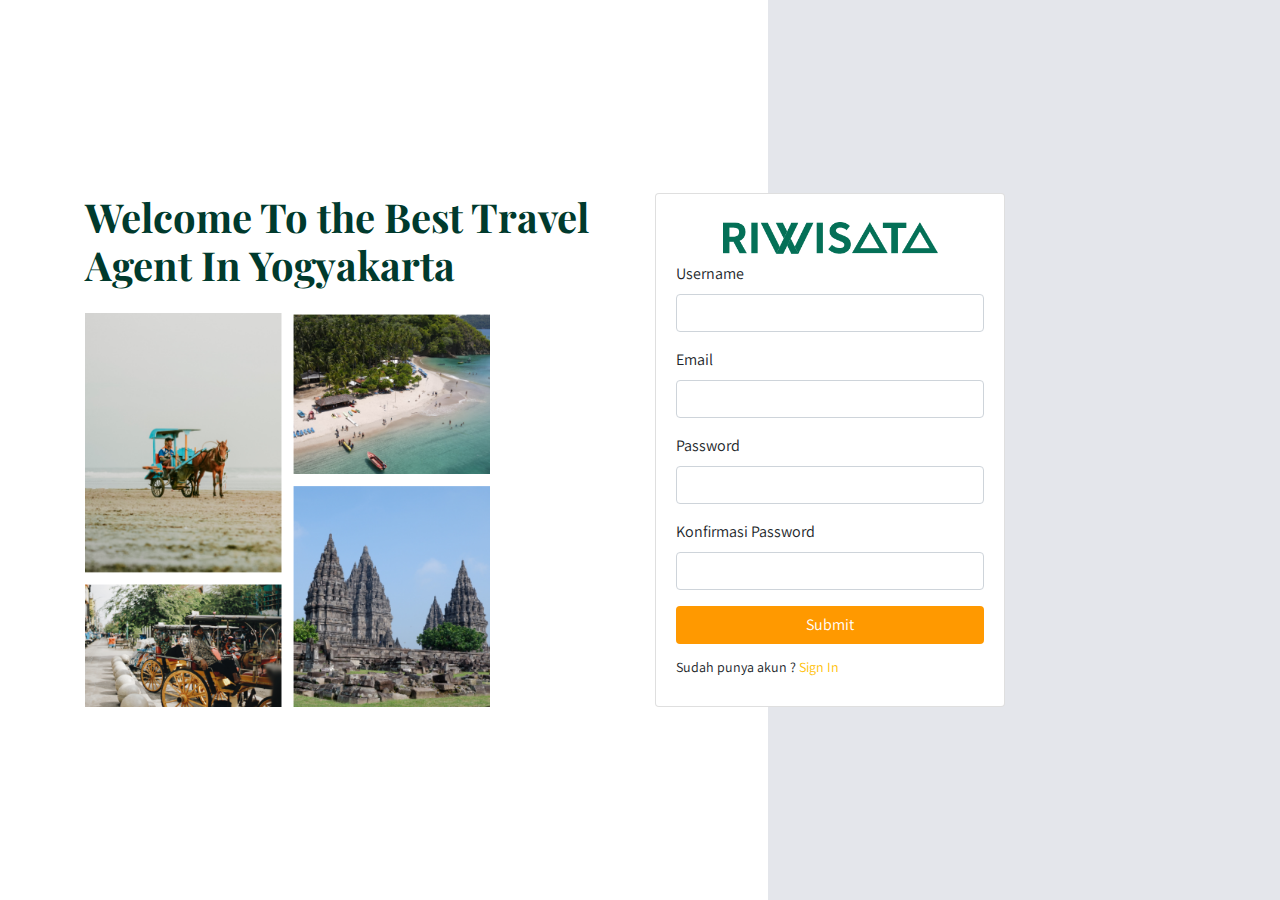
<file: register.html>
<!DOCTYPE html>
<html lang="en">
  <head>
    <meta charset="UTF-8" />
    <meta http-equiv="X-UA-Compatible" content="IE=edge" />
    <meta name="viewport" content="width=device-width, initial-scale=1.0" />
    <title>Document</title>
    <link
      rel="stylesheet"
      href="frontend/libraries/bootstrap/css/bootstrap.css"
    />
    <link rel="stylesheet" href="frontend/libraries/xzoom/xzoom.css" />
    <link rel="stylesheet" href="frontend/libraries/gijgo/css/gijgo.min.css" />
    <link rel="preconnect" href="https://fonts.googleapis.com" />
    <link rel="preconnect" href="https://fonts.gstatic.com" crossorigin />
    <link
      href="https://fonts.googleapis.com/css2?family=Assistant:wght@200;300;400;500;600;700;
    800&family=Playfair+Display:ital,wght@0,400;0,500;0,600;0,700;0,800;0,900;1,400;1,500;1,600;1,
    700;1,800;1,900&display=swap"
      rel="stylesheet"
    />
    <link rel="stylesheet" href="frontend/styles/main.css" />
  </head>
  <body>
    <main class="login-controller">
      <div class="container">
        <div class="row page-login d-flex align-items-center">
          <div class="section-left col-12 col-md-6">
            <h1 class="mb-4">
              Welcome To the Best Travel <br />
              Agent In Yogyakarta
            </h1>
            <img
              src="/frontend/images/login-image.png"
              class="w-75 d-sm d-flex"
            />
            <!-- w-75 = weidth 75%  d-sm d-flex= dilayar kecil gambar tidak muncul
                    dilayar besar muncul dg flex-->
          </div>
          <div class="section-right col-12 col-md-4">
            <div class="card">
              <div class="card-body">
                <div class="text-center">
                  <img src="/frontend/images/logo.png" class="p-2 w-75" />
                </div>

                <form>
                  <div class="form-group">
                    <label for="exampleInputUsername">Username</label>
                    <input
                      type="text"
                      class="form-control"
                      id="exampleInputUsername"
                    />
                  </div>
                  <div class="form-group">
                    <label for="exampleInputEmail1">Email</label>
                    <input
                      type="email"
                      class="form-control"
                      id="exampleInputEmail1"
                      aria-describedby="emailHelp"
                    />
                  </div>
                  <div class="form-group">
                    <label for="exampleInputPassword1">Password</label>
                    <input
                      type="password"
                      class="form-control"
                      id="exampleInputPassword1"
                    />
                  </div>
                  <div class="form-group">
                    <label for="exampleInputKonfirmPassword1"
                      >Konfirmasi Password</label
                    >
                    <input
                      type="password"
                      class="form-control"
                      id="exampleInputKonfirmPassword1"
                    />
                  </div>

                  <button
                    type="submit"
                    formaction="index.html"
                    class="btn btn-login btn-block"
                  >
                    Submit
                  </button>
                  <h3>
                    Sudah punya akun ?
                    <a href="login.html" class="text-warning">Sign In</a>
                  </h3>
                </form>
              </div>
            </div>
          </div>
        </div>
      </div>
    </main>

    <script src="frontend/libraries/jquery/jquery-3.6.0.min.js"></script>
    <script src="frontend/libraries/bootstrap/js/bootstrap.js"></script>
    <script src="frontend/libraries/retina/retina.min.js"></script>
  </body>
</html>
</file>
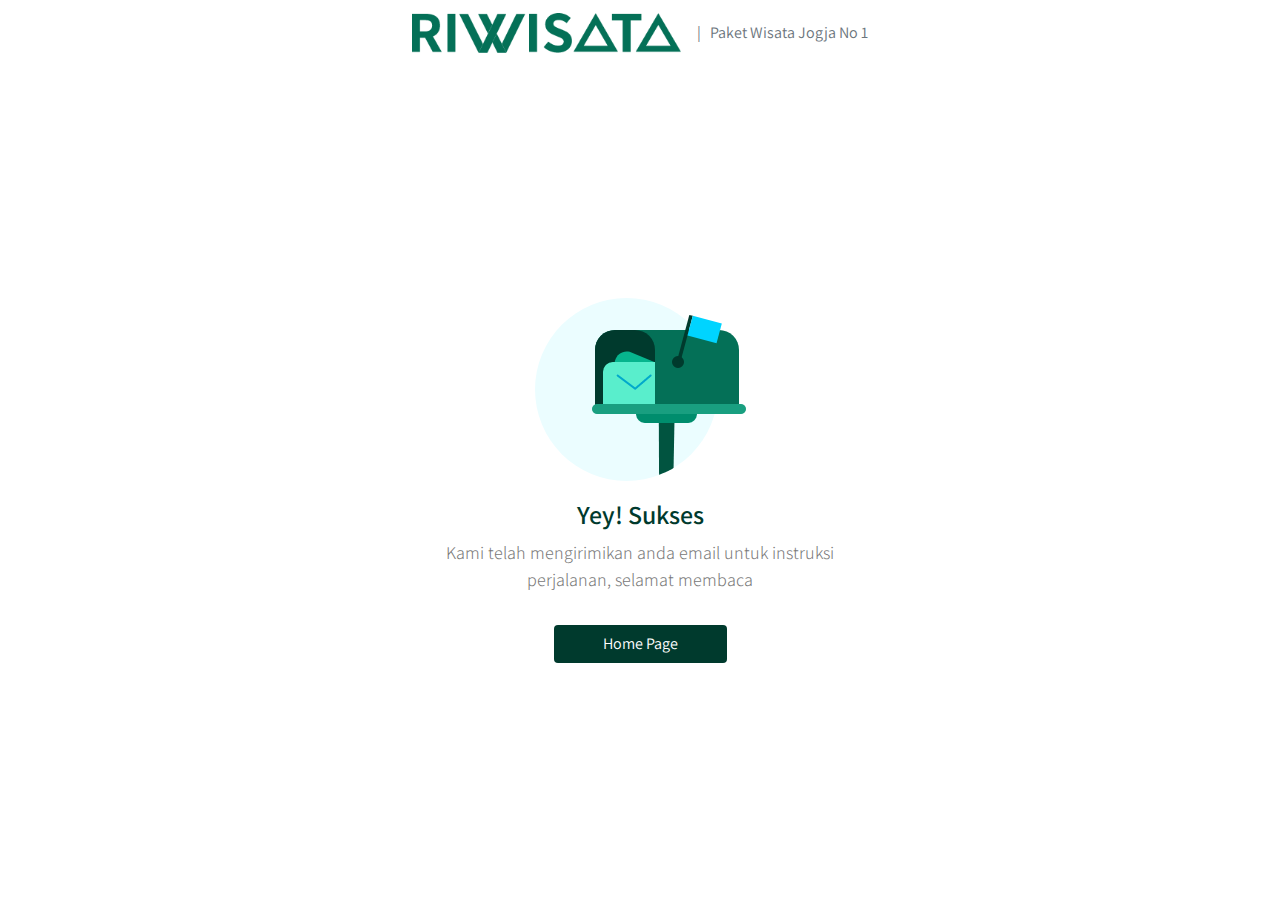
<file: success.html>
<!DOCTYPE html>
<html lang="en">
  <head>
    <meta charset="UTF-8" />
    <meta http-equiv="X-UA-Compatible" content="IE=edge" />
    <meta name="viewport" content="width=device-width, initial-scale=1.0" />
    <title>Document</title>
    <link
      rel="stylesheet"
      href="frontend/libraries/bootstrap/css/bootstrap.css"
    />
    <link rel="stylesheet" href="frontend/libraries/xzoom/xzoom.css" />
    <link rel="stylesheet" href="frontend/libraries/gijgo/css/gijgo.min.css" />
    <link rel="preconnect" href="https://fonts.googleapis.com" />
    <link rel="preconnect" href="https://fonts.gstatic.com" crossorigin />
    <link
      href="https://fonts.googleapis.com/css2?family=Assistant:wght@200;300;400;500;600;700;
    800&family=Playfair+Display:ital,wght@0,400;0,500;0,600;0,700;0,800;0,900;1,400;1,500;1,600;1,
    700;1,800;1,900&display=swap"
      rel="stylesheet"
    />
    <link rel="stylesheet" href="frontend/styles/main.css" />
  </head>
  <body>
    <!-- Navbar -->
    <div class="container">
      <nav class="row navbar navbar-expand-lg navbar-light bg-white">
        <div class="navbar-nav ml-auto mr-auto mr-sm-auto mr-lg-0 mr-md-auto">
          <!-- ml-auto dan mr-auto, nanti di navbar akan kosong kanan kirinya -->
          <a class="navbar-brand" href="index.html">
            <img src="frontend/images/logo.png" alt="" />
          </a>
        </div>
        <ul class="navbar-nav mr-auto d-none d-lg-block">
          <!-- d-none di mobile hanya logo, hanya muncul didekstop-->
          <li>
            <span class="text-muted">
              <!-- text-muted dr bstrap untuk warna abu -->
              | &nbsp; Paket Wisata Jogja No 1
            </span>
          </li>
        </ul>
      </nav>
    </div>

    <main>
      <div class="section-success d-flex align-items-center">
        <!-- align-item-center untuk colom di tengah -->
        <div class="col text-center">
          <img src="frontend/images/ic_mail.png" alt="" />
          <h1>Yey! Sukses</h1>
          <p>
            Kami telah mengirimikan anda email untuk instruksi

            <br />
            perjalanan, selamat membaca
          </p>
          <a href="index.html" class="btn btn-home-page mt-3 px-5">
            Home Page
          </a>
        </div>
      </div>
    </main>

    <script src="frontend/libraries/jquery/jquery-3.6.0.min.js"></script>
    <script src="frontend/libraries/bootstrap/js/bootstrap.js"></script>
    <script src="frontend/libraries/retina/retina.min.js"></script>
    <script src="frontend/libraries/xzoom/xzoom.min.js"></script>
    <script src="frontend/libraries/gijgo/js/gijgo.min.js"></script>
    <script>
      $(document).ready(function () {
        $(".xzoom, .xzoom-gallery").xzoom({
          zoomWidth: 500,
          title: false,
          tint: "#333",
          Xoffset: 15,
        });

        $(".datepicker").datepicker({
          uiLibrary: "bootstrap4",
          icons: {
            rightIcon: '<img src="frontend/images/ic_doe.png" alt="" />',
          },
        });
      });
    </script>
  </body>
</html>
</file>
<file: frontend/styles/main.css>
body {
  background-color: #fff;
  font-family: "Assistant", sans-serif;
}

.navbar-brand img {
  max-height: 40px;
}

.btn-navbar-right {
  margin-top: -10px !important;
  height: 70px;
  margin-bottom: -8px !important;
  margin-right: -18px !important;
  border-radius: 0;
}

.navbar-light .navbar-nav .nav-link {
  color: #003a2d;
}

.navbar-light .navbar-nav .nav-link.active {
  font-weight: bold;
  color: #003a2d !important;
}

.btn-login {
  background-color: #003a2d;
  color: #fff;
}

.btn-login:hover {
  color: #fff;
  background-color: #014d3c;
}

header {
  padding: 180px 0 165px;
  margin-top: -70px;
  background-image: url("../images/header.jpg");
  background-size: cover;
}

header h1,
header p {
  color: #fff;
}

header h1 {
  font-family: "Playfair Display", serif;
  font-weight: bold;
  font-size: 50px;
}

header p {
  font-size: 22px;
}

header .btn-pilih-wisata {
  background-color: #ff9900;
  color: #fff;
}

header .btn-pilih-wisata:hover {
  background-color: #ffab2c;
  color: #fff;
}

.section-stats {
  margin-top: -50px;
}

.section-stats .stats-detail {
  padding-top: 15px;
  background-color: #fff;
  padding-left: 40px;
}

.section-stats h2,
.section-stats p {
  color: #003a2d;
}

.section-stats h2 {
  font-size: 30px;
  margin-bottom: 0;
}

.section-stats p {
  font-size: 20px;
  font-weight: 300;
}

.section-popular {
  min-height: 540px;
  background-color: #003a2d;
  margin-top: -50px;
  margin-bottom: -230px;
}

.section-popular .section-popular-heading {
  margin-top: 150px;
}

.section-popular .section-popular-heading h2,
.section-popular .section-popular-heading p {
  color: #fff;
}

.section-popular .section-popular-heading h2 {
  font-family: "Playfair Display", serif;
  font-weight: bold;
  font-size: 40px;
}

.section-popular .section-popular-heading p {
  font-size: 18px;
}

.section-popular-content .section-popular-travel .card-travel {
  min-height: 380px;
  background-color: #777777;
  color: #fff;
  padding: 30px;
  background-size: cover;
  margin-bottom: 20px;
}

.section-popular-content .section-popular-travel .card-travel .travel-country {
  font-size: 18px;
  color: #fff;
}

.section-popular-content .section-popular-travel .card-travel .travel-location {
  font-size: 26px;
  color: #fff;
}

.section-popular-content .section-popular-travel .card-travel .travel-button .btn-travel-details {
  background-color: #ff9900;
  color: #fff;
}

.section-popular-content .section-popular-travel .card-travel .travel-button .btn-travel-details:hover {
  background-color: #ffab2c;
  color: #fff;
}

.section-networks {
  background-color: #fff;
  margin-top: -170px;
  padding-top: 240px;
  padding-bottom: 50px;
}

.section-networks h2,
.section-networks p {
  color: #003a2d;
}

.section-networks h2 {
  font-family: "Playfair Display", serif;
  font-weight: bold;
  font-size: 40px;
}

.section-networks p {
  font-size: 18px;
}

.section-networks img {
  max-width: 100%;
}

.section-testimonials-heading {
  background: -webkit-gradient(linear, left top, left bottom, from(#fff), color-stop(13.39%, #fafafa), to(rgba(223, 223, 223, 0.73)));
  background: linear-gradient(#fff 0%, #fafafa 13.39%, rgba(223, 223, 223, 0.73) 100%);
  padding-top: 50px;
  min-height: 506px;
}

.section-testimonials-heading h2 {
  font-family: "Playfair Display", serif;
  font-weight: bold;
  font-size: 40px;
  color: #003a2d;
}

.section-testimonials-heading p {
  font-size: 18px;
}

.section-testimonials-content {
  margin-top: -300px;
  padding-bottom: 50px;
}

.section-testimonials-content .card-testimonial {
  padding: 40px 20px 10px;
  border-radius: 11px;
  margin-bottom: 20px;
}

.section-testimonials-content .card-testimonial .testimonial-content {
  min-height: 380px;
}

.section-testimonials-content .card-testimonial h3 {
  font-size: 22px;
}

.section-testimonials-content .card-testimonial .testimonials {
  font-size: 26px;
  color: #6e6e6e;
  font-weight: 200;
  min-height: 60px;
}

.section-testimonials-content .card-testimonial .trip-to {
  font-weight: normal;
  font-size: 22px;
  color: #6e6e6e;
}

.section-testimonials-content .card-testimonial hr {
  margin-left: -20px;
  margin-right: -20px;
}

.section-testimonials-content .btn-butuh-bantuan {
  background-color: #f2f2f2;
  color: #777777;
}

.section-testimonials-content .btn-butuh-bantuan:hover {
  background-color: #f8f7f7;
  color: #777777;
}

.section-testimonials-content .btn-pilih-wisata {
  background-color: #ff9900;
  color: #fff;
}

.section-testimonials-content .btn-pilih-wisata:hover {
  background-color: #ffab2c;
  color: #fff;
}

.section-footer a {
  color: #003a2d;
}

.section-details-header {
  min-height: 310px;
  background: #c3fff2;
  margin-top: -68px;
}

.section-details-content {
  margin-top: -210px;
  min-height: 100vh;
}

.section-details-content .breadcrumb {
  background-color: transparent;
  padding: 0;
  margin-bottom: 30px;
}

.section-details-content .breadcrumb-item {
  color: #003a2d;
}

.section-details-content .breadcrumb-item.active {
  font-weight: bold;
  color: #003a2d;
}

.section-details-content .card-details {
  padding: 30px;
  border-radius: 11px;
}

.section-details-content .card-details h1 {
  font-size: 26px;
}

.section-details-content .card-details h2 {
  font-size: 20px;
}

.section-details-content .card-details p {
  font-size: 18px;
  color: #777777;
}

.section-details-content .card-details h3 {
  font-weight: 300;
  font-size: 14px;
  color: #003a2d;
}

.section-details-content .card-details .trip-informations th {
  font-weight: 400;
  font-size: 18px;
  color: #003a2d;
}

.section-details-content .card-details .trip-informations td {
  font-weight: 300;
  font-size: 18px;
  color: #777777;
}

.section-details-content .card-details .trip-informations .text-green {
  color: #003a2d;
  font-weight: bold;
}

.section-details-content .card-details .trip-informations .text-orange {
  color: #ff9900;
  font-weight: bold;
}

.section-details-content .card-details .payment-instructions {
  font-weight: 300;
  font-size: 14px;
  color: #777777;
}

.section-details-content .card-details .bank .bank-item h3 {
  font-size: 18px;
  color: #003a2d;
  margin-bottom: 0;
}

.section-details-content .card-details .bank .bank-item p {
  margin-bottom: 0;
}

.section-details-content .card-details .bank .bank-item .description {
  margin-left: 10px;
  overflow: hidden;
  float: left;
}

.section-details-content .card-details .bank .bank-item .description p {
  font-family: Assistant;
  font-weight: normal;
  font-size: 16px;
  text-align: left;
  color: #003a2d;
}

.section-details-content .card-details .bank .bank-item .bank-image {
  width: 45px;
  height: 45px;
  float: left;
}

.section-details-content .card-details .disclaimer {
  font-weight: 300;
  font-size: 14px;
  color: #777777;
}

.section-details-content .card-details .gj-datepicker .datepicker {
  border-right: 0;
}

.section-details-content .card-details .gj-datepicker .input-group-append .btn {
  padding-right: 30px;
}

.section-details-content .card-details .btn-add-now {
  background-color: #003a2d;
  color: #fff;
}

.section-details-content .card-details .btn-add-now:hover {
  background-color: #014d3c;
  color: #fff;
}

.section-details-content .card-right {
  border-bottom-left-radius: 0;
  border-bottom-right-radius: 0;
  border-bottom: 0;
}

.section-details-content .gallery .xzoom-container {
  display: block;
}

.section-details-content .gallery .xzoom-container .xzoom {
  width: 100%;
  -webkit-box-shadow: none;
          box-shadow: none;
  margin-bottom: 10px;
}

.section-details-content .gallery .xzoom-container .xactive {
  border: 4px solid #1abc9c;
  -webkit-box-shadow: none;
          box-shadow: none;
}

.section-details-content .gallery .xzoom-thumbs a {
  text-decoration: none;
}

.section-details-content .gallery .xzoom-galery {
  margin: 0 2px 5px;
}

.section-details-content .features {
  margin-top: 20px;
}

.section-details-content .features h3 {
  font-size: 18px;
  font-weight: 500;
  color: #003a2d;
  margin-bottom: 0;
}

.section-details-content .features p {
  margin-bottom: 0;
}

.section-details-content .features .features-image {
  width: 45px;
  height: 45px;
  float: left;
}

.section-details-content .features .description {
  margin-left: 10px;
  overflow: hidden;
  float: left;
}

.section-details-content .member .member-image {
  height: 40px;
}

.section-details-content .join-container {
  margin-top: -16px;
}

.section-details-content .btn-join-now {
  background-color: #ff9900;
  color: #fff;
  border-radius: 0;
}

.section-details-content .btn-join-now:hover {
  background-color: #ffab2c;
  color: #fff;
}

.section-success {
  height: 90vh;
}

.section-success h1 {
  font-weight: 600;
  font-size: 26px;
  color: #003a2d;
}

.section-success p {
  font-weight: 300;
  font-size: 18px;
  color: #777777;
}

.section-success .btn-home-page {
  border-radius: 4px;
  background-color: #003a2d;
  color: #fff;
}

.section-success .btn-home-page:hover {
  background-color: #014d3c;
  color: #fff;
}

@media (min-width: 992px) {
  .login-controller {
    background: -webkit-gradient(linear, left top, right top, color-stop(60%, #ffff), color-stop(40%, #e4e6eb));
    background: linear-gradient(90deg, #ffff 60%, #e4e6eb 40%);
    width: 100vw;
    height: 100vh;
  }
}

.page-login {
  height: 100vh;
}

.page-login .btn-login {
  background-color: #ff9900;
  color: #fff;
}

.page-login .btn-login:hover {
  background-color: #ffab2c;
  color: #fff;
}

.page-login .section-left h1 {
  font-family: "Playfair Display";
  font-weight: bold;
  font-size: 40px;
  text-align: left;
  color: #003a2d;
}

.page-login .section-right h3 {
  font-family: Assistant;
  font-weight: normal;
  font-size: 14px;
  text-align: left;
  margin: 15px 0px 10px;
}

.page-login .section-right .form-check {
  margin: 5px 0px 15px;
}
/*# sourceMappingURL=main.css.map */
</file>
<file: frontend/libraries/xzoom/xzoom.css>
/* Compatibility styles for frameworks like bootstrap, foundation e.t.c */
.xzoom-source img, .xzoom-preview img, .xzoom-lens img {
  display: block;
  max-width: none;
  max-height: none;
  -webkit-transition: none;
  -moz-transition: none;
  -o-transition: none;
  transition: none;
}
/* --------------- */

/* xZoom Styles below */
.xzoom-container { 
  display: inline-block;
}

.xzoom-thumbs {
  text-align: center;
  margin-bottom: 10px;
}

.xzoom { 
  -webkit-box-shadow: 0px 0px 5px 0px rgba(0,0,0,0.5);
  -moz-box-shadow: 0px 0px 5px 0px rgba(0,0,0,0.5);
  box-shadow: 0px 0px 5px 0px rgba(0,0,0,0.5);  
}
.xzoom2, .xzoom3, .xzoom4, .xzoom5 {
  -webkit-box-shadow: 0px 0px 5px 0px rgba(0,0,0,0.5);
  -moz-box-shadow: 0px 0px 5px 0px rgba(0,0,0,0.5);
  box-shadow: 0px 0px 5px 0px rgba(0,0,0,0.5);
}

/* Thumbs */
.xzoom-gallery, .xzoom-gallery2, .xzoom-gallery3, .xzoom-gallery4, .xzoom-gallery5 {
  border: 1px solid #cecece;
  margin-left: 5px;
  margin-bottom: 10px;
}

.xzoom-source, .xzoom-hidden {
  display: block;
  position: static;
  float: none;
  clear: both;
}

/* Everything out of border is hidden */
.xzoom-hidden {
  overflow: hidden;
}

/* Preview */
.xzoom-preview {
  border: 1px solid #888;
  background: #2f4f4f;
  box-shadow: -0px -0px 10px rgba(0,0,0,0.50);
}

/* Lens */
.xzoom-lens {
  border: 1px solid #555;
  box-shadow: -0px -0px 10px rgba(0,0,0,0.50);
  cursor: crosshair;
}

/* Loading */
.xzoom-loading {
  background-position: center center;
  background-repeat: no-repeat;
  border-radius: 100%;
  opacity: .7;
  background: url(../example/images/xloading.gif);
  width: 48px;
  height: 48px;
}

/* Additional class that applied to thumb when it is active */
.xactive {
  -webkit-box-shadow: 0px 0px 3px 0px rgba(74,169,210,1);
  -moz-box-shadow: 0px 0px 3px 0px rgba(74,169,210,1);
  box-shadow: 0px 0px 3px 0px rgba(74,169,210,1); 
  border: 1px solid #4aaad2;
}

/* Caption */
.xzoom-caption {
  position: absolute;
  bottom: -43px;
  left: 0;
  background: #000;
  width: 100%;
  text-align: left;
}

.xzoom-caption span {
  color: #fff;
  font-family: Arial, sans-serif;
  display: block;
  font-size: 0.75em;
  font-weight: bold;
  padding: 10px;
}
</file>
<file: frontend/libraries/gijgo/css/gijgo.min.css>
.gj-button-md,.gj-text-align-center{text-align:center}.gj-button-md,.gj-modal{overflow:hidden;outline:0}.gj-button-md,.gj-button-md-group{position:relative;vertical-align:middle}.gj-button,.gj-button-md,.gj-cursor-pointer{cursor:pointer}.gj-button{background-color:#f5f5f5;border:1px solid #ddd;color:#000;border-radius:3px;padding:6px 10px}.gj-unselectable{-webkit-touch-callout:none;-webkit-user-select:none;-khtml-user-select:none;-moz-user-select:none;-ms-user-select:none;user-select:none}.gj-row{display:-webkit-box;display:-ms-flexbox;display:flex;-ms-flex-wrap:wrap;flex-wrap:wrap}.gj-margin-left-5{margin-left:5px}.gj-margin-left-10{margin-left:10px}.gj-width-full{width:100%}.gj-font-size-16{font-size:16px}.gj-hidden{display:none}.gj-button-md{background:0 0;border:none;border-radius:2px;color:rgba(0,0,0,.87);height:36px;margin:0;min-width:64px;padding:0 16px;display:inline-block;font-family:Roboto,Helvetica,Arial,sans-serif;font-size:1rem;font-weight:500;text-transform:uppercase;letter-spacing:0;will-change:box-shadow;transition:box-shadow .2s cubic-bezier(.4,0,1,1),background-color .2s cubic-bezier(.4,0,.2,1),color .2s cubic-bezier(.4,0,.2,1);text-decoration:none;line-height:36px;-webkit-user-select:none;-moz-user-select:none;-ms-user-select:none;user-select:none}.gj-button-md:hover{background-color:rgba(158,158,158,.2)}.gj-button-md:disabled{color:rgba(0,0,0,.26);background:0 0}.gj-button-md .gj-icon,.gj-button-md .material-icons{vertical-align:middle}.gj-button-md.gj-button-md-icon{width:24px;height:31px;min-width:24px;padding:0;display:table}ul.gj-list-bootstrap li [data-role=image],ul.gj-list-md li [data-role=checkbox],ul.gj-list-md li [data-role=image]{height:24px;width:24px}.gj-button-md.gj-button-md-icon .gj-icon,.gj-button-md.gj-button-md-icon .material-icons{display:table-cell;margin-right:0;width:24px;height:24px}.gj-button-md.active{background-color:rgba(158,158,158,.4)}.gj-button-md-group{display:inline-block}.gj-textbox-md{border:none;border-bottom:1px solid rgba(0,0,0,.42);display:block;font-family:Helvetica,Arial,sans-serif;font-size:16px;line-height:16px;padding:4px 0;margin:0;width:100%;background:0 0;text-align:left;color:rgba(0,0,0,.87)}.gj-textbox-md:active,.gj-textbox-md:focus{border-bottom:2px solid rgba(0,0,0,.42);outline:0}.gj-textbox-md::placeholder{color:#8e8e8e}.gj-textbox-md:-ms-input-placeholder{color:#8e8e8e}.gj-textbox-md::-ms-input-placeholder{color:#8e8e8e}.gj-md-spacer-24{min-width:24px;width:24px;display:inline-block}.gj-md-spacer-32{min-width:32px;width:32px;display:inline-block}.gj-modal{position:fixed;top:0;right:0;bottom:0;left:0;z-index:1203;display:none;-webkit-overflow-scrolling:touch;background-color:rgba(0,0,0,.54118);transition:.2s ease opacity;will-change:opacity}ul.gj-list li [data-role=wrapper]{display:table;width:100%}ul.gj-list li [data-role=checkbox],ul.gj-list li [data-role=image]{display:table-cell;vertical-align:middle;text-align:center}ul.gj-list li [data-role=display]{display:table-cell;vertical-align:middle;cursor:pointer}ul.gj-list li [data-role=display]:empty:before{content:"\200b"}ul.gj-list-bootstrap{padding-left:0;margin-bottom:0}ul.gj-list-bootstrap li{padding:0}ul.gj-list-bootstrap li [data-role=wrapper]{padding:0 10px}ul.gj-list-bootstrap li [data-role=checkbox]{width:24px;padding:3px}ul.gj-list-bootstrap li [data-role=display]{padding:8px 0 8px 4px}.list-group-item.active ul li,.list-group-item.active:focus ul li,.list-group-item.active:hover ul li{text-shadow:none;color:initial}ul.gj-list-md{padding:0;list-style:none;line-height:24px;letter-spacing:0;color:#616161}.gj-picker-md,ul.gj-list-md li{font-family:Roboto,Helvetica,Arial,sans-serif;font-size:16px;font-weight:400;letter-spacing:.04em;line-height:1}ul.gj-list-md li{display:list-item;list-style-type:none;padding:0;min-height:unset;box-sizing:border-box;align-items:center;cursor:default;overflow:hidden;-webkit-flex-direction:row;-ms-flex-direction:row;flex-direction:row;-webkit-flex-wrap:nowrap;-ms-flex-wrap:nowrap;flex-wrap:nowrap}ul.gj-list-md li [data-role=display]{padding:8px 0 8px 5px;order:0;flex-grow:2;text-decoration:none;box-sizing:border-box;align-items:center;text-align:left;color:rgba(0,0,0,.87)}ul.gj-list-md li.disabled>[data-role=wrapper]>[data-role=display]{color:#9E9E9E}.gj-list-md-active{background:#e0e0e0;color:#3f51b5}.gj-picker{position:absolute;z-index:1203;background-color:#fff}.gj-picker .selected{color:#fff}.gj-picker-md{color:rgba(0,0,0,.87);border:1px solid #E0E0E0}.gj-modal .gj-picker-md{border:0}.gj-picker-md [role=header]{color:rgba(255,255,255,.54);display:flex;background:#2196f3;align-items:baseline;user-select:none;justify-content:center}.gj-picker-md [role=footer]{float:right;padding:10px}.gj-picker-md [role=footer] button.gj-button-md{color:#2196f3;font-weight:700;font-size:13px}.gj-picker-bootstrap{border:1px solid #E0E0E0}.gj-picker-bootstrap .selected{color:#888}.gj-picker-bootstrap [role=header]{background:#eee;color:#AAA}@font-face{font-family:gijgo-material;src:url(../fonts/gijgo-material.eot?235541);src:url(../fonts/gijgo-material.eot?235541#iefix) format('embedded-opentype'),url(../fonts/gijgo-material.ttf?235541) format('truetype'),url(../fonts/gijgo-material.woff?235541) format('woff'),url(../fonts/gijgo-material.svg?235541#gijgo-material) format('svg');font-weight:400;font-style:normal}.gj-icon{font-family:gijgo-material!important;font-size:24px;speak:none;font-style:normal;font-weight:400;font-variant:normal;text-transform:none;line-height:1;letter-spacing:0;-webkit-font-feature-settings:"liga";-moz-font-feature-settings:"liga=1";-moz-font-feature-settings:"liga";-ms-font-feature-settings:"liga" 1;font-feature-settings:"liga";-webkit-font-variant-ligatures:discretionary-ligatures;font-variant-ligatures:discretionary-ligatures;-webkit-font-smoothing:antialiased;-moz-osx-font-smoothing:grayscale}.gj-icon.undo:before{content:"\e900"}.gj-icon.vertical-align-top:before{content:"\e901"}.gj-icon.vertical-align-center:before{content:"\e902"}.gj-icon.vertical-align-bottom:before{content:"\e903"}.gj-icon.arrow-dropup:before{content:"\e904"}.gj-icon.clock:before{content:"\e905"}.gj-icon.refresh:before{content:"\e906"}.gj-icon.last-page:before{content:"\e907"}.gj-icon.first-page:before{content:"\e908"}.gj-icon.cancel:before{content:"\e909"}.gj-icon.clear:before{content:"\e90a"}.gj-icon.check-circle:before{content:"\e90b"}.gj-icon.delete:before{content:"\e90c"}.gj-icon.arrow-upward:before{content:"\e90d"}.gj-icon.arrow-forward:before{content:"\e90e"}.gj-icon.arrow-downward:before{content:"\e90f"}.gj-icon.arrow-back:before{content:"\e910"}.gj-icon.list-numbered:before{content:"\e911"}.gj-icon.list-bulleted:before{content:"\e912"}.gj-icon.indent-increase:before{content:"\e913"}.gj-icon.indent-decrease:before{content:"\e914"}.gj-icon.redo:before{content:"\e915"}.gj-icon.align-right:before{content:"\e916"}.gj-icon.align-left:before{content:"\e917"}.gj-icon.align-justify:before{content:"\e918"}.gj-icon.align-center:before{content:"\e919"}.gj-icon.strikethrough:before{content:"\e91a"}.gj-icon.italic:before{content:"\e91b"}.gj-icon.underlined:before{content:"\e91c"}.gj-icon.bold:before{content:"\e91d"}.gj-icon.arrow-dropdown:before{content:"\e91e"}.gj-icon.done:before{content:"\e91f"}.gj-icon.pencil:before{content:"\e920"}.gj-icon.minus:before{content:"\e921"}.gj-icon.plus:before{content:"\e922"}.gj-icon.chevron-up:before{content:"\e923"}.gj-icon.chevron-right:before{content:"\e924"}.gj-icon.chevron-down:before{content:"\e925"}.gj-icon.chevron-left:before{content:"\e926"}.gj-icon.event:before{content:"\e927"}.gj-draggable{cursor:move}.gj-resizable-handle{position:absolute;font-size:.1px;display:block;-ms-touch-action:none;touch-action:none;z-index:1203}.gj-dialog-bootstrap [data-role=title],.gj-dialog-bootstrap4 [data-role=title]{display:inline}.gj-dialog-bootstrap,.gj-dialog-bootstrap4,.gj-dialog-md{z-index:1202;overflow:hidden}.gj-resizable-n{cursor:n-resize;height:7px;width:100%;top:-5px;left:0}.gj-resizable-e{cursor:e-resize;width:7px;right:-5px;top:0;height:100%}.gj-resizable-s{cursor:s-resize;height:7px;width:100%;bottom:-5px;left:0}.gj-resizable-w{cursor:w-resize;width:7px;left:-5px;top:0;height:100%}.gj-resizable-se{cursor:se-resize;width:12px;height:12px;right:1px;bottom:1px}.gj-resizable-sw{cursor:sw-resize;width:9px;height:9px;left:-5px;bottom:-5px}.gj-resizable-nw{cursor:nw-resize;width:9px;height:9px;left:-5px;top:-5px}.gj-resizable-ne{cursor:ne-resize;width:9px;height:9px;right:-5px;top:-5px}.gj-dialog-footer{position:absolute;bottom:0;width:100%;margin-top:0}.gj-dialog-scrollable [data-role=body]{overflow-x:hidden;overflow-y:scroll}.gj-dialog-bootstrap [data-role=close]{line-height:1.42857143}.gj-dialog-bootstrap4 [data-role=close]{line-height:1.5}.gj-dialog-md{background-color:#FFF;border:none;box-shadow:0 11px 15px -7px rgba(0,0,0,.2),0 24px 38px 3px rgba(0,0,0,.14),0 9px 46px 8px rgba(0,0,0,.12);box-sizing:border-box;position:relative;display:-webkit-box;display:-webkit-flex;display:-ms-flexbox;display:flex;-webkit-box-orient:vertical;-webkit-box-direction:normal;-webkit-flex-direction:column;-ms-flex-direction:column;flex-direction:column;-webkit-background-clip:padding-box;background-clip:padding-box;outline:0}.gj-dialog-md-header{padding:24px 24px 0;font-family:Roboto,Helvetica,Arial,sans-serif}.gj-dialog-md-title{margin:0;font-weight:400;display:inline;line-height:28px;font-size:20px}.gj-dialog-md-close{-webkit-appearance:none;padding:0;cursor:pointer;background:0 0;border:0;float:right;line-height:28px;font-size:28px}.gj-dialog-md-body{padding:20px 24px 24px;color:rgba(0,0,0,.54);font-family:Helvetica,Arial,sans-serif;font-size:14px;font-weight:400;line-height:20px}.gj-dialog-md-footer{padding:8px 8px 8px 24px;display:-webkit-flex;display:-ms-flexbox;display:flex;-webkit-flex-direction:row-reverse;-ms-flex-direction:row-reverse;flex-direction:row-reverse;-webkit-flex-wrap:wrap;-ms-flex-wrap:wrap;flex-wrap:wrap;box-sizing:border-box}.gj-dialog-md-footer>:first-child{margin-right:0}.gj-dialog-md-footer>*{margin-right:8px;height:36px}DIV.gj-grid-wrapper{margin:auto;position:relative;clear:both;z-index:1}TABLE.gj-grid{margin:auto;border-collapse:collapse;width:100%;table-layout:fixed}TABLE.gj-grid THEAD TH [data-role=selectAll]{margin:auto}table.gj-grid-bootstrap thead th [data-role=sorticon],table.gj-grid-md thead th [data-role=sorticon]{margin-left:5px}TABLE.gj-grid THEAD TH [data-role=title],TABLE.gj-grid THEAD TH [data-role=sorticon]{display:inline-block}TABLE.gj-grid THEAD TH{overflow:hidden;text-overflow:ellipsis}TABLE.gj-grid.autogrow-header-row THEAD TH{overflow:auto;text-overflow:initial;white-space:pre-wrap;-ms-word-break:break-word;word-break:break-word}TABLE.gj-grid>tbody>tr>td{overflow:hidden;position:relative}table.gj-grid tbody div[data-role=display]{vertical-align:middle;text-indent:0;white-space:pre-wrap;-ms-word-break:break-word;word-break:break-word}table.gj-grid.fixed-body-rows tbody div[data-role=display]{overflow:hidden;text-overflow:ellipsis;white-space:nowrap;-ms-word-break:initial;word-break:initial}table.gj-grid tfoot DIV[data-role=display]{vertical-align:middle;text-indent:0;display:flex}TABLE.gj-grid .fa{padding:2px}TABLE.gj-grid>tbody>tr>td>div{padding:2px;overflow:hidden}DIV.gj-grid-wrapper DIV.gj-grid-loading-cover{background:#BBB;opacity:.5;position:absolute;vertical-align:middle}DIV.gj-grid-wrapper DIV.gj-grid-loading-text{position:absolute;font-weight:700}table.gj-grid-bootstrap thead th{background-color:#f5f5f5;vertical-align:middle}table.gj-grid-bootstrap thead th [data-role=sorticon] i.gj-icon,table.gj-grid-bootstrap thead th [data-role=sorticon] i.material-icons{position:absolute;font-size:20px;top:15px}table.gj-grid-bootstrap tbody tr td div[data-role=display]{padding:0}.gj-grid-bootstrap-4 .gj-checkbox-bootstrap{display:inline-block;padding-top:2px}.gj-grid-bootstrap-4 tbody tr.active{background-color:rgba(0,0,0,.075)}.gj-grid-md{position:relative;border:1px solid #e0e0e0;border-collapse:collapse;white-space:nowrap;font-size:13px;font-family:Roboto,Helvetica,Arial,sans-serif;background-color:#fff}.gj-grid-md td:first-of-type,.gj-grid-md th:first-of-type{padding-left:24px}.gj-grid-md td,.gj-grid-md th{padding:12px 18px;position:relative;box-sizing:border-box}.gj-grid-md th{vertical-align:bottom;font-weight:700;line-height:31px;letter-spacing:0;height:56px;font-size:12px;color:rgba(0,0,0,.54);text-align:right}.gj-grid-md td{height:48px;border-top:1px solid #e0e0e0;border-bottom:1px solid #e0e0e0;text-align:left;color:rgba(0,0,0,.87)}.gj-grid-bootstrap tbody tr.gj-grid-top-border td,.gj-grid-md tbody tr.gj-grid-top-border td{border-top:2px solid #777}.gj-grid-bootstrap tbody tr.gj-grid-bottom-border td,.gj-grid-md tbody tr.gj-grid-bottom-border td{border-bottom:2px solid #777}.gj-grid-md tbody tr{position:relative;height:48px;transition-duration:.28s;transition-timing-function:cubic-bezier(.4,0,.2,1);transition-property:background-color}.gj-grid-md tbody tr:hover{background-color:#EEE}.gj-grid-md tbody tr.gj-grid-md-select{background-color:#F5F5F5}table.gj-grid-md thead th [data-role=sorticon] i.gj-icon,table.gj-grid-md thead th [data-role=sorticon] i.material-icons{position:absolute;font-size:16px;top:19px}table.gj-grid-md thead th.gj-grid-select-all{padding-bottom:3px}@media only all{td.display-1120,td.display-320,td.display-480,td.display-640,td.display-800,td.display-960,th.display-1120,th.display-320,th.display-480,th.display-640,th.display-800,th.display-960{display:none}}@media screen and (min-width:20em){TABLE.gj-grid-bootstrap td.display-320,TABLE.gj-grid-bootstrap th.display-320{display:table-cell}}@media screen and (min-width:30em){TABLE.gj-grid-bootstrap td.display-480,TABLE.gj-grid-bootstrap th.display-480{display:table-cell}}@media screen and (min-width:40em){TABLE.gj-grid-bootstrap td.display-640,TABLE.gj-grid-bootstrap th.display-640{display:table-cell}}@media screen and (min-width:50em){TABLE.gj-grid-bootstrap td.display-800,TABLE.gj-grid-bootstrap th.display-800{display:table-cell}}@media screen and (min-width:60em){TABLE.gj-grid-bootstrap td.display-960,TABLE.gj-grid-bootstrap th.display-960{display:table-cell}}@media screen and (min-width:70em){TABLE.gj-grid-bootstrap td.display-1120,TABLE.gj-grid-bootstrap th.display-1120{display:table-cell}}.gj-grid-md tfoot tr th{padding-right:14px}.gj-grid-md tfoot tr[data-role=pager] .gj-grid-mdl-pager-label{padding-left:5px;padding-right:5px}.gj-grid-md tfoot tr[data-role=pager] .gj-dropdown-md{margin-left:12px}.gj-grid-md tfoot tr[data-role=pager] .gj-dropdown-md [role=presenter]{font-size:12px;font-weight:700;color:rgba(0,0,0,.54)}.gj-grid-md tfoot tr[data-role=pager] .gj-dropdown-md [role=presenter] [role=display]{text-align:right}.gj-grid-md tfoot tr[data-role=pager] .gj-grid-md-limit-select{margin-left:10px;font-size:12px;font-weight:700;color:rgba(0,0,0,.54)}.gj-grid-bootstrap tfoot tr[data-role=pager] th{line-height:30px;background-color:#f5f5f5}.gj-grid-bootstrap tfoot tr[data-role=pager] th>div>button,.gj-grid-bootstrap tfoot tr[data-role=pager] th>div>div{margin-right:5px}.gj-grid-bootstrap-4 tfoot tr[data-role=pager] th>div button{height:34px}.gj-grid-bootstrap-4 tfoot tr[data-role=pager] th div .gj-dropdown-bootstrap-4 .gj-dropdown-expander-mi .gj-icon{top:5px}.gj-grid-bootstrap-3 tfoot tr[data-role=pager] th>div>input{margin-right:5px;width:40px;text-align:right;display:inline-block;font-weight:700}.gj-grid-bootstrap-4 tfoot tr[data-role=pager] th>div>div.input-group{width:40px}.gj-grid-bootstrap-4 tfoot tr[data-role=pager] th>div>div.input-group input{text-align:right;font-weight:700;height:34px;padding-top:2px;padding-bottom:6px}.gj-grid-bootstrap tfoot tr[data-role=pager] th>div>select{display:inline-block;margin-right:5px;width:60px}.gj-grid-bootstrap tfoot tr[data-role=pager] th .gj-dropdown-bootstrap .gj-list-bootstrap [data-role=display]{line-height:14px}.gj-grid-bootstrap tfoot tr[data-role=pager] th .gj-dropdown-bootstrap [role=presenter] [role=display]{font-weight:700}.gj-grid-bootstrap tfoot tr[data-role=pager] th .gj-dropdown-bootstrap-3 [role=presenter]{padding:2px 8px}.gj-grid-bootstrap tfoot tr[data-role=pager] th .gj-dropdown-bootstrap-4 [role=presenter]{padding:1px 8px}.gj-grid thead tr th div.gj-grid-column-resizer-wrapper{position:relative;width:100%;height:0;top:0;left:0;padding:0}span.gj-grid-column-resizer{position:absolute;right:0;width:10px;top:-100px;height:300px;z-index:1203;cursor:e-resize}.gj-grid-resize-cursor{cursor:e-resize}.gj-grid-md tbody tr td.gj-grid-left-border,.gj-grid-md thead tr th.gj-grid-left-border{border-left:3px solid #777}.gj-grid-md tbody tr td.gj-grid-right-border,.gj-grid-md thead tr th.gj-grid-right-border{border-right:3px solid #777}.gj-grid-bootstrap tbody tr td.gj-grid-left-border,.gj-grid-bootstrap thead tr th.gj-grid-left-border{border-left:5px solid #ddd}.gj-grid-bootstrap tbody tr td.gj-grid-right-border,.gj-grid-bootstrap thead tr th.gj-grid-right-border{border-right:5px solid #ddd}.gj-dirty{position:absolute;top:0;left:0;border-style:solid;border-width:3px;border-color:red transparent transparent red;padding:0;overflow:hidden;vertical-align:top}.gj-grid-md tbody tr td.gj-grid-management-column{padding:3px}.gj-grid-md tbody tr td[data-mode=edit]{padding:0 18px}.gj-grid-bootstrap tbody tr td[data-mode=edit],.gj-grid-bootstrap tbody tr td[data-mode=edit] [data-role=edit],.gj-grid-md tbody .gj-dropdown-md [role=presenter] [role=display]{padding:0}.gj-grid-bootstrap-3 tbody tr td.gj-grid-management-column{padding:3px}.gj-grid-bootstrap-3 tbody tr td[data-mode=edit]{height:38px}.gj-grid-bootstrap-3 tbody tr td[data-mode=edit] [data-role=edit] input[type=text]{height:37px;padding:8px}.gj-grid-bootstrap-3 tbody tr td[data-mode=edit] .gj-dropdown-bootstrap [role=presenter]{border:0;border-radius:0;height:37px;padding-left:8px}.gj-grid-bootstrap-3 tbody tr td[data-mode=edit] .gj-datepicker-bootstrap{height:37px}.gj-grid-bootstrap-3 tbody tr td[data-mode=edit] .gj-datepicker-bootstrap [role=input]{height:37px;border:0;border-radius:0}.gj-grid-bootstrap-3 tbody tr td[data-mode=edit] .gj-datepicker-bootstrap [role=right-icon]{border:0;border-radius:0}.gj-grid-bootstrap-3 tbody tr td[data-mode=edit] .gj-checkbox-bootstrap{display:inline-block;padding-top:10px;height:32px}.gj-grid-bootstrap-4 tbody tr td.gj-grid-management-column{padding:6px}.gj-grid-bootstrap-4 tbody tr td[data-mode=edit] [data-role=edit] input[type=text]{height:48px;padding-left:12px}.gj-grid-bootstrap-4 tbody tr td[data-mode=edit] .gj-dropdown-bootstrap [role=presenter]{border:0;border-radius:0;height:48px;padding-left:12px;font-family:-apple-system,system-ui,BlinkMacSystemFont,"Segoe UI",Roboto,"Helvetica Neue",Arial,sans-serif}.gj-grid-bootstrap-4 tbody tr td[data-mode=edit] .gj-dropdown-bootstrap-4 [role=expander].gj-dropdown-expander-mi .gj-icon,.gj-grid-bootstrap-4 tbody tr td[data-mode=edit] .gj-dropdown-bootstrap-4 [role=expander].gj-dropdown-expander-mi .material-icons{top:13px}.gj-grid-bootstrap-4 tbody tr td[data-mode=edit] .gj-datepicker-bootstrap{height:48px}.gj-grid-bootstrap-4 tbody tr td[data-mode=edit] .gj-datepicker-bootstrap [role=input]{height:48px;border:0;border-radius:0}.gj-grid-bootstrap-4 tbody tr td[data-mode=edit] .gj-datepicker-bootstrap [role=right-icon]{background-color:#fff}.gj-grid-bootstrap-4 tbody tr td[data-mode=edit] .gj-datepicker-bootstrap [role=right-icon] button{border:0;border-radius:0;width:43px;position:relative}.gj-grid-bootstrap-4 tbody tr td[data-mode=edit] .gj-datepicker-bootstrap [role=right-icon] .gj-icon,.gj-grid-bootstrap-4 tbody tr td[data-mode=edit] .gj-datepicker-bootstrap [role=right-icon] .material-icons{top:13px;left:10px;font-size:24px}.gj-grid-bootstrap-4 tbody tr td[data-mode=edit] .gj-checkbox-bootstrap{display:inline-block;padding-top:15px;height:42px}.gj-grid-md thead tr[data-role=filter] th{border-top:1px solid #e0e0e0}div.gj-grid-wrapper div.gj-grid-bootstrap-toolbar{background-color:#f5f5f5;padding:8px;font-weight:700;border:1px solid #ddd}div.gj-grid-wrapper div.gj-grid-bootstrap-4-toolbar{background-color:#f5f5f5;padding:12px;font-weight:700;border:1px solid #ddd}div.gj-grid-wrapper div.gj-grid-md-toolbar{font-weight:700;font-size:24px;font-family:Helvetica,Arial,sans-serif;background-color:#fff;border-top:1px solid #e0e0e0;border-left:1px solid #e0e0e0;border-right:1px solid #e0e0e0;border-bottom:0;border-collapse:collapse;padding:0 18px;line-height:56px}.gj-checkbox-bootstrap,.gj-checkbox-md{min-width:0;font-weight:400;text-align:center;position:relative}table.gj-grid-scrollable tbody{overflow-y:auto;overflow-x:hidden;display:block}table.gj-grid-md.gj-grid-scrollable{border-bottom:0}table.gj-grid-md.gj-grid-scrollable tbody{border-right:1px solid #e0e0e0;border-bottom:1px solid #e0e0e0}table.gj-grid-md.gj-grid-scrollable tfoot{border-bottom:1px solid #e0e0e0}table.gj-grid-bootstrap.gj-grid-scrollable{border-bottom:0}table.gj-grid-bootstrap.gj-grid-scrollable tbody{border-right:1px solid #ddd;border-bottom:1px solid #ddd}table.gj-grid-bootstrap.gj-grid-scrollable tbody tr[data-role=row]:first-child td{border-top:0}table.gj-grid-bootstrap.gj-grid-scrollable tbody tr[data-role=row] td:first-child{border-left:0}table.gj-grid-bootstrap.gj-grid-scrollable tbody tr[data-role=row] td:last-child{border-right:0}table.gj-grid-bootstrap.gj-grid-scrollable tfoot{border-bottom:1px solid #ddd}ul.gj-list li [data-role=spacer]{display:table-cell}ul.gj-list li [data-role=expander]{display:table-cell;vertical-align:middle;text-align:center;cursor:pointer}[data-type=tree] ul li [data-role=expander].gj-tree-font-awesome-expander,[data-type=tree] ul li [data-role=expander].gj-tree-glyphicons-expander,[data-type=tree] ul li [data-role=expander].gj-tree-material-icons-expander{width:24px}[data-type=tree] ul li [data-role=expander].gj-tree-glyphicons-expander .glyphicon{top:4px;height:24px}.gj-tree-bootstrap-3 ul.gj-list-bootstrap li{border:0;border-radius:0;color:#333}.gj-tree-bootstrap-3 ul.gj-list-bootstrap li.active{color:#fff}.gj-tree-bootstrap-3 ul.gj-list-bootstrap li.disabled{color:#777;background-color:#eee}.gj-tree-bootstrap-4 ul.gj-list-bootstrap li{border:0;border-radius:0;color:#212529}.gj-tree-bootstrap-4 ul.gj-list-bootstrap li.active{color:#fff}.gj-tree-bootstrap-4 ul.gj-list-bootstrap li.disabled{color:#868e96}.gj-tree-bootstrap-4 ul.gj-list-bootstrap li ul.gj-list-bootstrap{width:100%}.gj-tree-bootstrap-border ul.gj-list-bootstrap li{border:1px solid #ddd}.gj-tree-bootstrap-border ul.gj-list-bootstrap li ul.gj-list-bootstrap li{border-left:0;border-right:0}.gj-tree-bootstrap-border ul.gj-list-bootstrap li:first-child{border-top-left-radius:4px;border-top-right-radius:4px}.gj-tree-bootstrap-border ul.gj-list-bootstrap li:last-child{border-bottom-left-radius:4px;border-bottom-right-radius:4px}.gj-tree-bootstrap-border ul.gj-list-bootstrap li ul.gj-list-bootstrap li:first-child{border-top-left-radius:0;border-top-right-radius:0}.gj-tree-bootstrap-border ul.gj-list-bootstrap li ul.gj-list-bootstrap li:last-child{border-bottom:0;border-bottom-left-radius:0;border-bottom-right-radius:0}ul.gj-list-bootstrap li [data-role=expander].gj-tree-material-icons-expander{padding-top:8px;padding-bottom:4px}.gj-tree-drag-el,.gj-tree-drag-el li{padding:0;margin:0}ul.gj-list-bootstrap li [data-role=expander].gj-tree-material-icons-expander .gj-icon{width:24px;height:24px}ul.gj-list-md li.disabled>[data-role=wrapper]>[data-role=expander]{color:#9E9E9E}.gj-tree-md-border ul.gj-list-md li{border:1px solid #616161;margin-bottom:-1px}.gj-tree-md-border ul.gj-list-md li ul.gj-list-md li{border-left:0;border-right:0}.gj-tree-md-border ul.gj-list-md li ul.gj-list-md li:last-child{border-bottom:0}.gj-tree-drop-above{border-top:1px solid #000}.gj-tree-bootstrap-3 ul.gj-list-bootstrap li [data-role=wrapper].drop-above,.gj-tree-bootstrap-4 ul.gj-list-bootstrap li [data-role=wrapper].drop-above{border-top:2px solid #000}.gj-tree-drop-below{border-bottom:1px solid #000}.gj-tree-bootstrap-3 ul.gj-list-bootstrap li [data-role=wrapper].drop-below,.gj-tree-bootstrap-4 ul.gj-list-bootstrap li [data-role=wrapper].drop-below{border-bottom:2px solid #000}.gj-tree-drag-el{z-index:1203}.gj-tree-drag-el [data-role=wrapper]{cursor:move;display:table}.gj-tree-drag-el [data-role=indicator]{width:14px;padding:0 3px;display:table-cell;vertical-align:middle;text-align:center}.gj-tree-bootstrap-drag-el li.list-group-item{border:0;background:unset}.gj-tree-bootstrap-drag-el [data-role=indicator],.gj-tree-md-drag-el [data-role=indicator]{width:24px;height:24px;padding:0}.gj-checkbox-bootstrap{font-size:0;margin:0;width:18px;height:18px;display:inline}.gj-checkbox-bootstrap input[type=checkbox]{display:none;margin-bottom:-12px}.gj-checkbox-bootstrap span{background:#fff;display:block;content:" ";width:18px;height:18px;line-height:11px;font-size:11px;padding:2px;color:#555;border:1px solid #CCC;border-radius:3px;transition:box-shadow .2s linear,border-color .2s linear;cursor:pointer;margin:auto}.gj-checkbox-bootstrap input[type=checkbox]:focus+span:before{outline:0;box-shadow:0 0 0 0 #66afe9,0 0 6px rgba(102,175,233,.6);border-color:#66afe9}.gj-datepicker-bootstrap :active,.gj-datepicker-bootstrap :focus,.gj-timepicker-bootstrap :active,.gj-timepicker-bootstrap :focus{box-shadow:none}.gj-checkbox-bootstrap input[type=checkbox][disabled]+span{opacity:.6;cursor:not-allowed}.gj-checkbox-bootstrap.gj-checkbox-bootstrap-4 span{line-height:16px;padding:0}.gj-checkbox-bootstrap-4.gj-checkbox-material-icons input[type=checkbox]:checked+span:after,.gj-checkbox-bootstrap-4.gj-checkbox-material-icons input[type=checkbox]:indeterminate+span:after{font-size:16px}.gj-checkbox-md{font-size:0;margin:0;width:16px;height:16px}.gj-checkbox-md input[type=checkbox]{display:none;margin-bottom:-12px}.gj-checkbox-md span{display:inline-block;box-sizing:border-box;width:16px;height:16px;margin:0;cursor:pointer;overflow:hidden;border:2px solid #616161;border-radius:2px;z-index:2}.gj-checkbox-md input[type=checkbox]:checked+span{border:2px solid #536DFE}.gj-checkbox-md input[type=checkbox]:checked+span:after{color:#FFF;background-color:#536DFE;position:absolute;left:1px;top:-15px}.gj-checkbox-md input[type=checkbox]:indeterminate+span{border:2px solid #616161}.gj-checkbox-md input[type=checkbox]:indeterminate+span:after{color:#616161;position:absolute;left:1px;top:-15px}.gj-checkbox-md input[type=checkbox][disabled]+span{border:2px solid #9E9E9E}.gj-editor-md,.gj-editor-md [role=body]{border:1px solid rgba(158,158,158,.2)}.gj-checkbox-md input[type=checkbox][disabled]+span:after{background-color:#9E9E9E}.gj-checkbox-md input[type=checkbox][disabled]:indeterminate+span:after{color:#FFF}.gj-checkbox-material-icons input[type=checkbox]:checked+span:after{content:"\e91f";font-size:14px;font-weight:700;white-space:pre}.gj-checkbox-material-icons input[type=checkbox]:indeterminate+span:after{content:"\e921";font-size:14px;font-weight:700;white-space:pre}.gj-checkbox-glyphicons input[type=checkbox]:checked+span:after{display:inline-block;font-family:'Glyphicons Halflings';content:"\e013 "}.gj-checkbox-glyphicons input[type=checkbox]:indeterminate+span:after{display:inline-block;font-family:'Glyphicons Halflings';content:"\2212 ";padding-right:1px}.gj-checkbox-fontawesome .fa{font-size:14px}.gj-checkbox-bootstrap.gj-checkbox-fontawesome .fa{line-height:18px}.gj-checkbox-fontawesome input[type=checkbox]:checked+span:before{content:"\f00c "}.gj-checkbox-fontawesome input[type=checkbox]:indeterminate+span:before{content:"\f068 "}.gj-editor [role=body]{overflow:auto;outline:transparent solid 0;box-sizing:border-box}.gj-editor-md{padding:7px;font-family:Roboto,Helvetica,Arial,sans-serif;font-size:14px;font-weight:500;letter-spacing:0}.gj-editor-md [role=toolbar]{margin-bottom:7px}.gj-editor-md [role=toolbar] .gj-button-md{min-width:54px;margin-right:5px}.gj-editor-md [role=toolbar] .gj-button-md .gj-icon{width:24px;height:24px}.gj-editor-bootstrap,.gj-editor-bootstrap [role=body]{border:1px solid #eceeef}.gj-editor-md p{margin:0;padding:0}.gj-editor-md blockquote{font-size:14px}.gj-editor-bootstrap{padding:7px}.gj-editor-bootstrap [role=toolbar]{margin-bottom:7px}.gj-editor-bootstrap [role=toolbar] .btn-group{margin-right:10px}.gj-editor-bootstrap [role=toolbar] button{height:36px}.gj-editor-bootstrap p{margin:0;padding:0}.gj-editor-bootstrap blockquote{font-size:14px}.gj-datepicker-md,.gj-dropdown-md [role=presenter]{font-family:Roboto,Helvetica,Arial,sans-serif;font-size:16px;font-weight:400;letter-spacing:.04em}.gj-dropdown{position:relative;border-collapse:separate}.gj-dropdown [role=presenter]{display:table;cursor:pointer;outline:0;position:relative}.gj-dropdown [role=presenter] [role=display]{display:table-cell;text-align:left;width:100%}.gj-dropdown [role=presenter] [role=expander]{display:table-cell;vertical-align:middle;text-align:center;width:24px;height:24px}.gj-dropdown-md [role=presenter]{line-height:1;color:rgba(0,0,0,.87);padding:0;border:0;border-bottom:1px solid rgba(0,0,0,.42);background:0 0}.gj-dropdown-md [role=presenter]:active,.gj-dropdown-md [role=presenter]:focus{border-bottom:2px solid rgba(0,0,0,.42)}.gj-dropdown-md [role=presenter] [role=display]{padding:4px 0;line-height:18px}.gj-dropdown-md [role=presenter] [role=display] .placeholder{color:#8e8e8e}.gj-dropdown-list-md{position:absolute;top:0;left:0;background-color:#f5f5f5;color:#000;margin:0;z-index:1203}.gj-dropdown-list-md li.active,.gj-dropdown-list-md li:hover{background-color:#eee}.gj-dropdown-bootstrap [role=presenter] [role=display]{padding-right:5px}.gj-dropdown-bootstrap [role=presenter] [role=expander]{padding-left:5px}.gj-dropdown-bootstrap [role=presenter] [role=expander].gj-dropdown-expander-mi{width:24px}.gj-dropdown-bootstrap-3 [role=presenter] [role=display]{line-height:20px}.gj-dropdown-bootstrap-3 [role=presenter] [role=display] .placeholder{color:#9999b3}.gj-dropdown-bootstrap-3 [role=presenter] [role=expander]{width:20px;height:20px}.gj-dropdown-bootstrap-3 [role=presenter] [role=expander].gj-dropdown-expander-mi .gj-icon,.gj-dropdown-bootstrap-3 [role=presenter] [role=expander].gj-dropdown-expander-mi .material-icons{top:5px;right:10px;position:absolute}.gj-dropdown-bootstrap-4 [role=presenter]{border:1px solid #ced4da}.gj-dropdown-bootstrap-4 [role=presenter] [role=display]{line-height:24px}.gj-dropdown-bootstrap-4 [role=presenter] [role=expander].gj-dropdown-expander-mi .gj-icon,.gj-dropdown-bootstrap-4 [role=presenter] [role=expander].gj-dropdown-expander-mi .material-icons{top:7px;right:10px;position:absolute}.gj-dropdown-list-bootstrap{position:absolute;top:32px;left:0;margin:0;z-index:1203}.gj-datepicker [role=input]::-ms-clear{display:none}.gj-datepicker [role=right-icon]{cursor:pointer}.gj-picker div[role=navigator]{display:-webkit-box;display:-ms-flexbox;display:flex;-ms-flex-wrap:wrap;flex-wrap:wrap}.gj-picker div[role=navigator] div{cursor:pointer;position:relative;flex-basis:0;-webkit-box-flex:1;-ms-flex-positive:1;flex-grow:1;max-width:100%}.gj-datepicker-md{line-height:1;color:rgba(0,0,0,.87);position:relative}.gj-datepicker-md [role=right-icon]{position:absolute;right:0;top:0;font-size:24px}.gj-datepicker-md.small .gj-textbox-md{font-size:14px}.gj-datepicker-md.small .gj-icon{font-size:22px}.gj-datepicker-md.large .gj-textbox-md{font-size:18px}.gj-datepicker-md.large .gj-icon{font-size:28px}.gj-picker-md.datepicker [role=header]{padding:20px;display:block}.gj-picker-md.datepicker [role=header] [role=year]{font-size:17px;padding-bottom:5px;cursor:pointer}.gj-picker-md.datepicker [role=header] [role=date]{font-size:36px;cursor:pointer}.gj-picker-md div[role=navigator]{height:42px;line-height:42px}.gj-picker div[role=navigator] div[role=period]{width:100%;text-align:center;font-weight:700;font-size:15px}.gj-picker-md div[role=navigator] div:first-child,.gj-picker-md div[role=navigator] div:last-child{max-width:42px}.gj-picker-md div[role=navigator] div i.gj-icon,.gj-picker-md div[role=navigator] div i.material-icons{position:absolute;top:8px}.gj-picker-md div[role=navigator] div:first-child i.gj-icon,.gj-picker-md div[role=navigator] div:first-child i.material-icons{left:10px}.gj-picker-md div[role=navigator] div:last-child i.gj-icon,.gj-picker-md div[role=navigator] div:last-child i.material-icons{right:11px}.gj-picker-md table thead{color:#9E9E9E}.gj-picker-md table tr td div,.gj-picker-md table tr th div{display:block;width:40px;height:40px;line-height:40px;font-size:13px;text-align:center;vertical-align:middle}[type=year].gj-picker-md table tr td div,[type=decade].gj-picker-md table tr td div,[type=century].gj-picker-md table tr td div{width:73px;height:73px;line-height:73px;cursor:pointer}.gj-picker-md table tr td.gj-cursor-pointer div:hover{background:#EEE;border-radius:50%;color:rgba(0,0,0,.87)}.gj-picker-md table tr td.disabled div,.gj-picker-md table tr td.other-month div{color:#BDBDBD}.gj-picker-md table tr td.focused div{background:#E0E0E0;border-radius:50%}.gj-picker-md table tr td.today div{color:#1976D2}.gj-picker-md table tr td.selected.gj-cursor-pointer div{color:#FFF;background:#1976D2;border-radius:50%}.gj-picker-md table tr td.calendar-week div{font-weight:700}.gj-picker-bootstrap{border:1px solid rgba(0,0,0,.15);border-radius:4px;padding:4px}.gj-modal .gj-picker-bootstrap{padding:0}.gj-picker-bootstrap.datepicker [role=header]{padding:10px 20px;display:block}.gj-picker-bootstrap.datepicker [role=header] [role=year]{font-size:15px;cursor:pointer}.gj-picker-bootstrap [role=header] [role=date]{font-size:24px;cursor:pointer}.gj-modal .gj-picker-bootstrap.datepicker [role=body]{padding:15px}.gj-picker-bootstrap div[role=navigator]{height:30px;line-height:30px;text-align:center}.gj-picker-bootstrap div[role=navigator] div:first-child,.gj-picker-bootstrap div[role=navigator] div:last-child{max-width:30px}.gj-picker-bootstrap table tr td div,.gj-picker-bootstrap table tr th div{display:block;width:30px;height:30px;line-height:30px;text-align:center;vertical-align:middle}[type=year].gj-picker-bootstrap table tr td div,[type=decade].gj-picker-bootstrap table tr td div,[type=century].gj-picker-bootstrap table tr td div{width:53px;height:53px;line-height:53px;cursor:pointer}.gj-picker-bootstrap table tr th div i,.gj-picker-bootstrap table tr th div span{line-height:30px}.gj-picker-bootstrap div[role=navigator] .gj-icon,.gj-picker-bootstrap div[role=navigator] .material-icons{margin:3px}.gj-picker-bootstrap table tr td.focused div,.gj-picker-bootstrap table tr td.gj-cursor-pointer div:hover{background:#EEE;border-radius:4px;color:#212529}.gj-picker-bootstrap table tr td.today div{color:#204d74;font-weight:700}.gj-picker-bootstrap table tr td.selected.gj-cursor-pointer div{color:#fff;background-color:#204d74;border-color:#122b40;border-radius:4px}.gj-picker-bootstrap table tr td.disabled div,.gj-picker-bootstrap table tr td.other-month div{color:#777}.gj-datepicker-bootstrap span[role=right-icon].input-group-addon{border-left:0;position:relative;border-radius:0 4px 4px 0}.gj-datepicker-bootstrap span[role=right-icon].input-group-addon .gj-icon,.gj-datepicker-bootstrap span[role=right-icon].input-group-addon .material-icons{position:absolute;top:7px;left:7px}.gj-datepicker-bootstrap [role=right-icon] button{width:38px;position:relative;border:1px solid #ced4da}.gj-datepicker-bootstrap [role=right-icon] button:hover{color:#6c757d;background-color:transparent}.gj-datepicker-bootstrap.input-group-sm [role=right-icon] button{width:30px}.gj-datepicker-bootstrap.input-group-lg [role=right-icon] button{width:48px}.gj-datepicker-bootstrap [role=right-icon] button .gj-icon,.gj-datepicker-bootstrap [role=right-icon] button .material-icons{position:absolute;font-size:21px;top:9px;left:9px}.gj-datepicker-bootstrap.input-group-sm [role=right-icon] button .gj-icon,.gj-datepicker-bootstrap.input-group-sm [role=right-icon] button .material-icons{top:6px;left:6px;font-size:19px}.gj-datepicker-bootstrap.input-group-lg [role=right-icon] button .gj-icon,.gj-datepicker-bootstrap.input-group-lg [role=right-icon] button .material-icons{font-size:27px;top:10px;left:10px}.gj-timepicker [role=input]::-ms-clear{display:none}.gj-timepicker [role=right-icon]{cursor:pointer}.gj-picker.timepicker [role=header]{font-size:58px;padding:20px 0;line-height:58px;display:flex;align-items:baseline;user-select:none;justify-content:center}.gj-picker.timepicker [role=header] div{cursor:pointer;width:66px;text-align:right}.gj-picker [role=header] [role=mode]{position:relative;width:0}.gj-picker [role=header] [role=mode] span{position:absolute;left:7px;line-height:18px;font-size:18px}.gj-picker [role=header] [role=mode] span[role=am]{top:7px}.gj-picker [role=header] [role=mode] span[role=pm]{bottom:7px}.gj-picker [role=body] [role=dial]{width:256px;color:rgba(0,0,0,.87);height:256px;position:relative;background:#eee;border-radius:50%;margin:10px}.gj-picker-md .arrow-begin,.gj-picker-md [role=body] [role=arrow]{background-color:#2196f3}.gj-picker [role=body] [role=hour]{top:calc(50% - 16px);left:calc(50% - 16px);width:32px;height:32px;cursor:pointer;position:absolute;font-size:14px;text-align:center;line-height:32px;user-select:none;pointer-events:none}.gj-colorpicker-md,.gj-timepicker-md{font-family:Roboto,Helvetica,Arial,sans-serif;font-weight:400;letter-spacing:.04em;line-height:1}.gj-picker [role=body] [role=hour].selected{color:rgba(255,255,255,1)}.gj-picker [role=body] [role=arrow]{top:calc(50% - 1px);left:50%;height:2px;position:absolute;pointer-events:none;transform-origin:left center;transition:all 250ms cubic-bezier(.4,0,.2,1);width:calc(50% - 52px)}.gj-picker .arrow-begin{top:-3px;left:-4px;width:8px;height:8px;position:absolute;border-radius:50%}.gj-picker .arrow-end{top:-15px;right:-16px;width:0;height:0;position:absolute;box-sizing:content-box;border-width:16px;border-radius:50%}.gj-timepicker-md{font-size:16px;color:rgba(0,0,0,.87);position:relative}.gj-timepicker-md.small .gj-textbox-md{font-size:14px}.gj-timepicker-md.small .gj-icon{font-size:22px}.gj-timepicker-md.large .gj-textbox-md{font-size:18px}.gj-timepicker-md.large .gj-icon{font-size:28px}.gj-timepicker-md [role=right-icon]{cursor:pointer;position:absolute;right:0;top:0;font-size:24px}.gj-picker-md .arrow-end{border:16px solid #2196f3}.gj-picker-bootstrap .arrow-begin,.gj-picker-bootstrap [role=body] [role=arrow]{background-color:#888}.gj-picker-bootstrap .arrow-end{border:16px solid #888}.gj-timepicker-bootstrap .input-group-addon{border-left:0;position:relative;width:38px;border-radius:0 4px 4px 0}.gj-timepicker-bootstrap.input-group-sm .input-group-addon{width:30px}.gj-timepicker-bootstrap.input-group-lg .input-group-addon{width:46px}.gj-timepicker-bootstrap .input-group-addon .gj-icon,.gj-timepicker-bootstrap .input-group-addon .material-icons{position:absolute;font-size:21px;top:6px;left:8px}.gj-timepicker-bootstrap.input-group-sm .input-group-addon .gj-icon,.gj-timepicker-bootstrap.input-group-sm .input-group-addon .material-icons{font-size:19px;top:5px;left:5px}.gj-timepicker-bootstrap.input-group-lg .input-group-addon .gj-icon,.gj-timepicker-bootstrap.input-group-lg .input-group-addon .material-icons{font-size:27px;top:10px;left:10px}.gj-timepicker-bootstrap [role=right-icon] button{width:38px;position:relative;border:1px solid #ced4da}.gj-timepicker-bootstrap.input-group-sm [role=right-icon] button{width:30px}.gj-timepicker-bootstrap.input-group-lg [role=right-icon] button{width:48px}.gj-timepicker-bootstrap [role=right-icon] button .gj-icon,.gj-timepicker-bootstrap [role=right-icon] button .material-icons{position:absolute;font-size:21px;top:9px;left:9px}.gj-timepicker-bootstrap.input-group-sm [role=right-icon] button .gj-icon,.gj-timepicker-bootstrap.input-group-sm [role=right-icon] button .material-icons{top:6px;left:6px;font-size:19px}.gj-timepicker-bootstrap.input-group-lg [role=right-icon] button .gj-icon,.gj-timepicker-bootstrap.input-group-lg [role=right-icon] button .material-icons{font-size:27px;top:10px;left:10px}.gj-picker.datetimepicker [role=header] [role=date]{padding-bottom:5px;text-align:center;cursor:pointer}.gj-picker [role=switch]{align-items:baseline;user-select:none;position:relative}.gj-picker [role=switch] [role=calendarMode]{position:absolute;bottom:2px;left:0;cursor:pointer}.gj-picker [role=switch] [role=time]{width:100%;text-align:center}.gj-picker [role=switch] [role=time] div{display:inline;cursor:pointer}.gj-picker [role=switch] [role=clockMode]{position:absolute;right:0;bottom:3px;cursor:pointer}.gj-picker-md.datetimepicker [role=header]{font-size:36px;padding:10px 20px;display:block}.gj-picker-md [role=switch]{color:rgba(255,255,255,.54);background:#2196f3;font-size:32px}.gj-picker-bootstrap.datetimepicker [role=header]{font-size:36px;padding:10px 20px;display:block}.gj-picker-bootstrap.datetimepicker [role=header] [role=time]{font-size:22px}.gj-slider{position:relative;padding:8px 6px}.gj-slider [role=track]{width:100%}.gj-slider [role=progress]{position:absolute;z-index:1203}.gj-slider [role=handle]{position:absolute}.gj-slider-md [role=track]{display:-webkit-box;display:-ms-flexbox;display:flex;-webkit-box-orient:vertical;-webkit-box-direction:normal;-ms-flex-direction:column;flex-direction:column;-webkit-box-pack:center;-ms-flex-pack:center;justify-content:center;color:#fff;text-align:center;background-color:#e9ecef;height:2px;background-color:rgba(0,0,0,.26)}.gj-slider-md [role=progress]{display:-webkit-box;display:-ms-flexbox;display:flex;-webkit-box-orient:vertical;-webkit-box-direction:normal;-ms-flex-direction:column;flex-direction:column;-webkit-box-pack:center;-ms-flex-pack:center;justify-content:center;color:#fff;text-align:center;height:2px;background-color:#536DFE;top:8px;left:6px}.gj-slider-md [role=handle]{top:3px;left:0;width:12px;height:12px;background-color:#536DFE;filter:progid:DXImageTransform.Microsoft.gradient(startColorstr='#ff337ab7', endColorstr='#ff2e6da4', GradientType=0);filter:none;-webkit-box-shadow:inset 0 1px 0 rgba(255,255,255,.2),0 1px 2px rgba(0,0,0,.05);box-shadow:inset 0 1px 0 rgba(255,255,255,.2),0 1px 2px rgba(0,0,0,.05);border:0 solid transparent;border-radius:50%;cursor:pointer;z-index:1204}.gj-slider-bootstrap [role=track]{border-radius:4px;height:10px}.gj-slider-bootstrap [role=progress]{height:10px;border-radius:4px;top:8px;left:6px;transition:none}.gj-slider-bootstrap [role=handle]{top:2px;left:0;width:20px;height:20px;filter:progid:DXImageTransform.Microsoft.gradient(startColorstr='#ff337ab7', endColorstr='#ff2e6da4', GradientType=0);filter:none;-webkit-box-shadow:inset 0 1px 0 rgba(255,255,255,.2),0 1px 2px rgba(0,0,0,.05);box-shadow:inset 0 1px 0 rgba(255,255,255,.2),0 1px 2px rgba(0,0,0,.05);border:0 solid transparent;border-radius:50%;cursor:pointer;z-index:1204}.gj-slider-bootstrap-3 [role=handle]{background-color:#337ab7;background-image:-webkit-linear-gradient(top,#337ab7 0,#2e6da4 100%);background-image:-o-linear-gradient(top,#337ab7 0,#2e6da4 100%);background-image:linear-gradient(to bottom,#337ab7 0,#2e6da4 100%);background-repeat:repeat-x}.gj-slider-bootstrap-4 [role=handle]{background-color:#007bff;background-image:-webkit-linear-gradient(top,#007bff 0,#2e6da4 100%);background-image:-o-linear-gradient(top,#007bff 0,#2e6da4 100%);background-image:linear-gradient(to bottom,#007bff 0,#2e6da4 100%);background-repeat:repeat-x}.gj-colorpicker [role=right-icon]{cursor:pointer}.gj-colorpicker-md{font-size:16px;color:rgba(0,0,0,.87);position:relative}.gj-colorpicker-md [role=right-icon]{position:absolute;right:0;top:0;font-size:24px}
</file>
